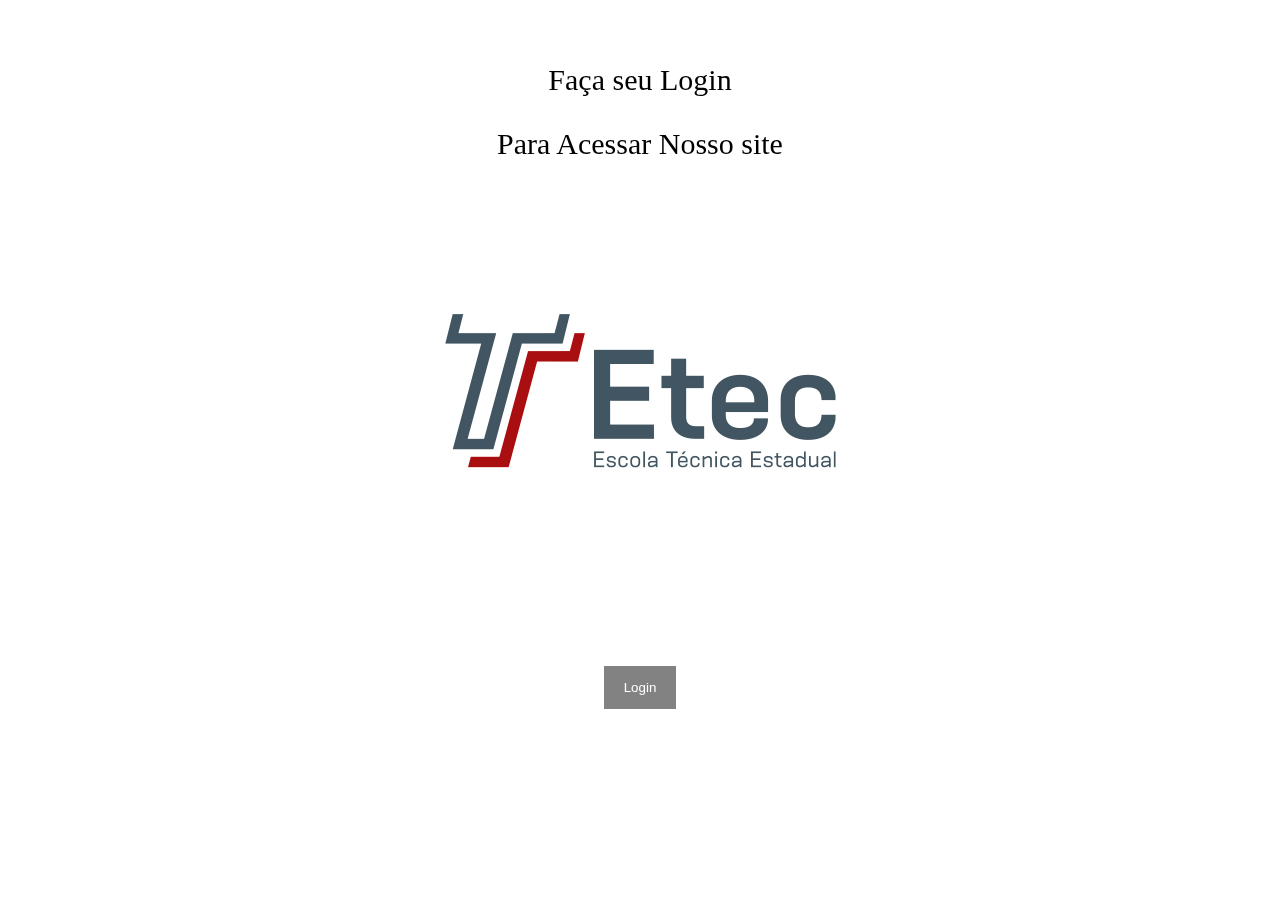
<file: index.html>
<!DOCTYPE html>
<html lang="pt-br">

<head>
    <meta charset="utf-8">
    <meta name="viewport" content="width=device-width, initial-scale=1">
	<link rel="icon" type="image/png" href="imagem/us.png">
    <link rel="stylesheet" type="text/css" href="estilo.css">
	
</head>

<body>

    <div class="logtxt">
    <p align="center">Faça seu Login</p>
	<p align="center">Para Acessar Nosso site</p>

    <center>
	<img src="imagem/logo.png" width="600" height="400" >
    </center>

    <div class="buttonalign"> <button onclick="document.getElementById('id01').style.display='block'" style="width:auto;">Login</button> </div>

    <div id="id01" class="modal">

        <form class="modal-content animate" action="home.html" method="get">
            <div class="imgcontainer">
                <span onclick="document.getElementById('id01').style.display='none'" class="close"
                    title="Close Modal">&times;</span>
                <img src="imagem/img_avatar2.png" alt="Avatar" class="avatar">
            </div>

            <div class="container">
                <label for="uname"><b>Nome</b></label>
                <input type="text" placeholder="Nome de usuário" name="uname" required>

                <label for="psw"><b>Senha</b></label>
                <input type="password" placeholder="Sua senha" name="psw" required>

                <button type="submit">Login</button>

            </div>

            <div class="container" style="background-color:#f1f1f1">
                <button type="button" onclick="document.getElementById('id01').style.display='none'"
                    class="cancelbtn">Cancelar</button>

            </div>
        </form>
    </div>
	</div>

    <script>
       
        var modal = document.getElementById('id01');

       
        window.onclick = function (event) {
            if (event.target == modal) {
                modal.style.display = "none";
            }
        }
    </script>
    
</body>

</html>
</file>
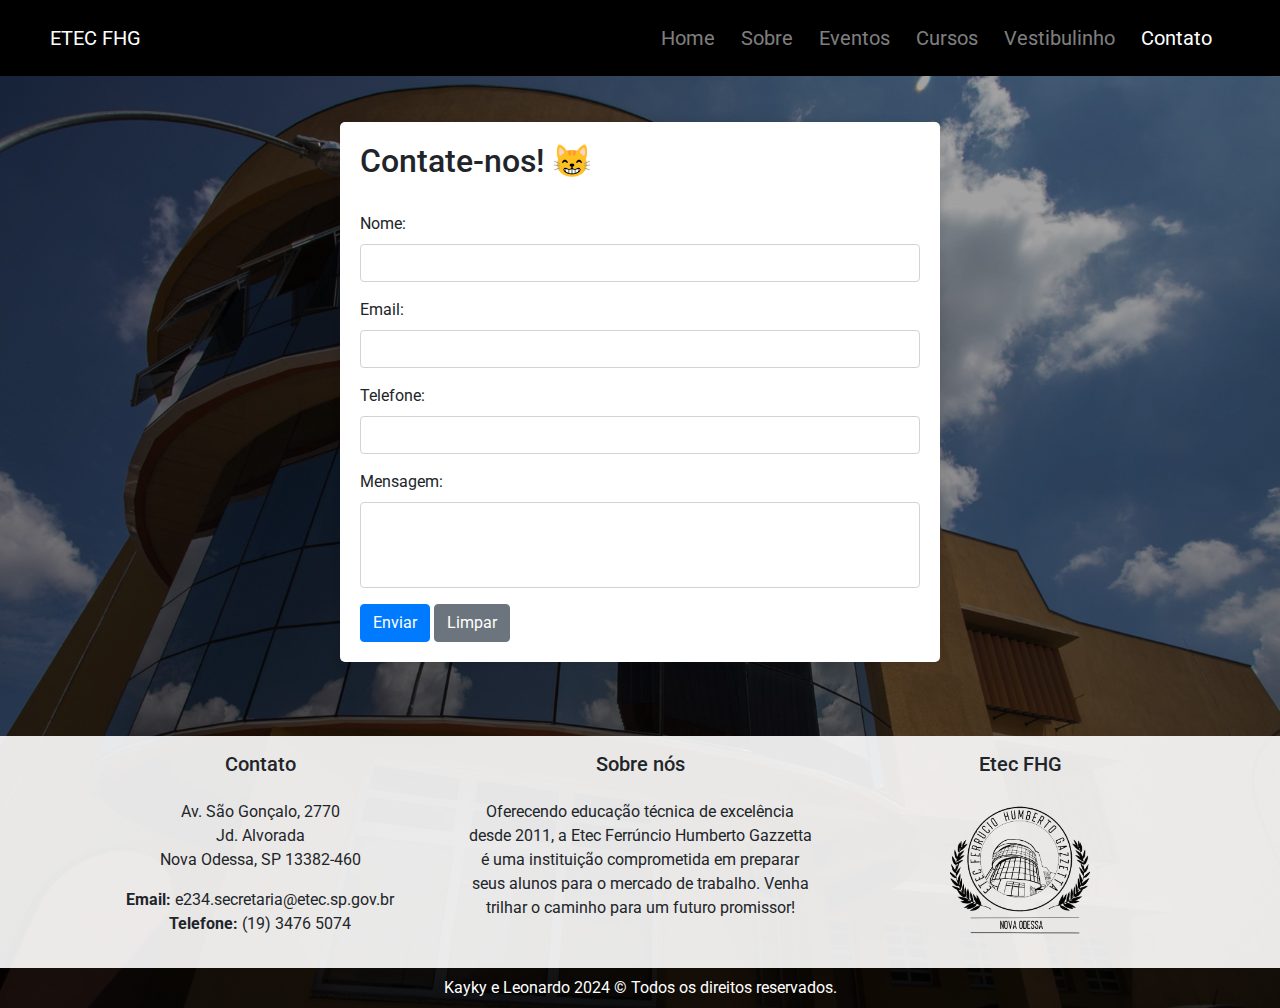
<file: contato.html>
<!DOCTYPE html>
<html lang="pt-br">
<head>
  <meta charset="UTF-8">
  <meta name="viewport" content="width=device-width, initial-scale=1.0">
  <title>ETEC FHG</title>
  <link rel="icon" type="image/png" href="img/etec2.png">
  <link rel="stylesheet" href="https://stackpath.bootstrapcdn.com/bootstrap/4.5.2/css/bootstrap.min.css">
  <link href="https://fonts.googleapis.com/css2?family=Roboto:wght@700&display=swap" rel="stylesheet">
  <style>
    body {
      background-image: url('img/etec.jpg'); 
      background-size: cover;
      background-position: center;
      min-height: 100vh;
      margin: 0;
      padding: 0;
    }
    .navbar {
      background-color: rgba(0, 0, 0, 0.7) !important; 
      position: fixed;
      width: 100%;
      z-index: 1000;
      padding-left: 50px ;
      padding-right: 50px;
      padding-top: 15px;
      padding-bottom: 15px;
      font-size: 20px;
      transition: 0.8s;
    }

    .navbar .nav-item {
      margin-right: 10px; 
    }
        
    .navbar:hover {
      transition: 0.8s;
      background-color: #000000 !important; 
    }
    .navbar .nav-link {
      color: #fff; 
    }
    .navbar .nav-link:hover {
      color: #fff; 
    }
    .content {
      padding-top: 50px;
    }

    
    .welcome-message h1 {
      font-size: 32px; 
      font-family: 'Roboto', sans-serif;
      font-weight: bold;
      color: #ffffff;
    }
  </style>
</head>
<body>

<nav class="navbar navbar-expand-lg navbar-dark bg-dark">
  <a class="navbar-brand" href="#">ETEC FHG</a>
  <button class="navbar-toggler" type="button" data-toggle="collapse" data-target="#navbarNav" aria-controls="navbarNav" aria-expanded="false" aria-label="Toggle navigation">
    <span class="navbar-toggler-icon"></span>
  </button>
  <div class="collapse navbar-collapse" id="navbarNav">
    <ul class="navbar-nav ml-auto"> 
      <li class="nav-item ">
        <a class="nav-link" href="home.html">Home</a>
      </li>
      <li class="nav-item">
        <a class="nav-link" href="sobre.html">Sobre</a>
      </li>
      <li class="nav-item">
        <a class="nav-link" href="eventos.html">Eventos</a>
      </li>
      <li class="nav-item">
        <a class="nav-link" href="infra.html">Cursos</a>
      </li>
      <li class="nav-item">
        <a class="nav-link" href="vest.html">Vestibulinho</a>
      </li>
      <li class="nav-item active">
        <a class="nav-link" href="contato.html">Contato<span class="sr-only"> (current)</span></a>
      </li>
    </ul>
  </div>
</nav>
<br><br>
    <style>

        
        .form-container {
            max-width: 600px;
            margin: 50px auto;
            padding: 20px;
            background-color: #fff;
            border-radius: 5px;
            box-shadow: 0 0 10px rgba(0, 0, 0, 0.1);
        }

        #mensagem {

          resize: none;
        }
  
    </style>
<br>
<div class="form-container">
  <h2>Contate-nos! 😸</h2>
  <form id="myForm">
      <div class="mb-3">
          <label for="nome" class="form-label"><br>Nome:</label>
          <input type="text" class="form-control" id="nome" name="nome" required>
      </div>
      <div class="mb-3">
          <label for="email" class="form-label">Email:</label>
          <input type="email" class="form-control" id="email" name="email" required>
      </div>
      <div class="mb-3">
        <label for="phone" class="form-label">Telefone:</label>
        <input type="tel" class="form-control" id="phone" name="phone" required>
    </div>
      <div class="mb-3">
          <label for="mensagem" class="form-label">Mensagem:</label>
          <textarea class="form-control" id="mensagem" name="mensagem" rows="3"></textarea>
      </div>
      <button type="submit" class="btn btn-primary">Enviar</button>
      <button type="button" class="btn btn-secondary" id="limparForm">Limpar</button>
  </form>
</div><br>

<script>
  document.getElementById("myForm").addEventListener("submit", function(event){
      event.preventDefault();
      
      alert("Mensagem enviada com sucesso!");
      
      window.location.href = "home.html";
  });

  document.getElementById("limparForm").addEventListener("click", function(){
      document.getElementById("myForm").reset();
  });
</script>

<footer class="footer mt-auto py-3 bg-white" style="background-color: rgba(255, 255, 255, 0.9) !important;">
  <div class="container text-center text-black">
    <div class="row">
      <div class="col-md-4">
        <h5 class="mb-4">Contato</h5>
        <p>Av. São Gonçalo, 2770 <br>
          Jd. Alvorada <br>
          Nova Odessa, SP 13382-460
          </p>
          <p><strong>Email:</strong> e234.secretaria@etec.sp.gov.br<br>
            <strong>Telefone:</strong>  (19) 3476 5074</p>
    
      </div>
      <div class="col-md-4">
        <h5 class="mb-4">Sobre nós</h5>
        <p>Oferecendo educação técnica de excelência desde 2011, a Etec Ferrúncio Humberto Gazzetta é uma instituição comprometida em preparar seus alunos para o mercado de trabalho. Venha trilhar o caminho para um futuro promissor!</p>
      </div>
      <div class="col-md-4">
        <h5 class="mb-4">Etec FHG</h5>
       <a href="#"> <img src="img/etec2.png" width="40%" alt="Foto da Etec" class="img-fluid"></a>
      </div>
    </div>
  </div>
</footer>

<div class="footer-copyright py-2 text-center text-white" style="background-color: #232323; background-color: rgba(0, 0, 0, 0.6) !important; ">
  <div class="container">
   Kayky e Leonardo 2024 © Todos os direitos reservados.
  </div>
</div>


<script src="https://code.jquery.com/jquery-3.5.1.slim.min.js"></script>
<script src="https://cdn.jsdelivr.net/npm/@popperjs/core@2.5.3/dist/umd/popper.min.js"></script>
<script src="https://stackpath.bootstrapcdn.com/bootstrap/4.5.2/js/bootstrap.min.js"></script>
</body>
</html>
</file>
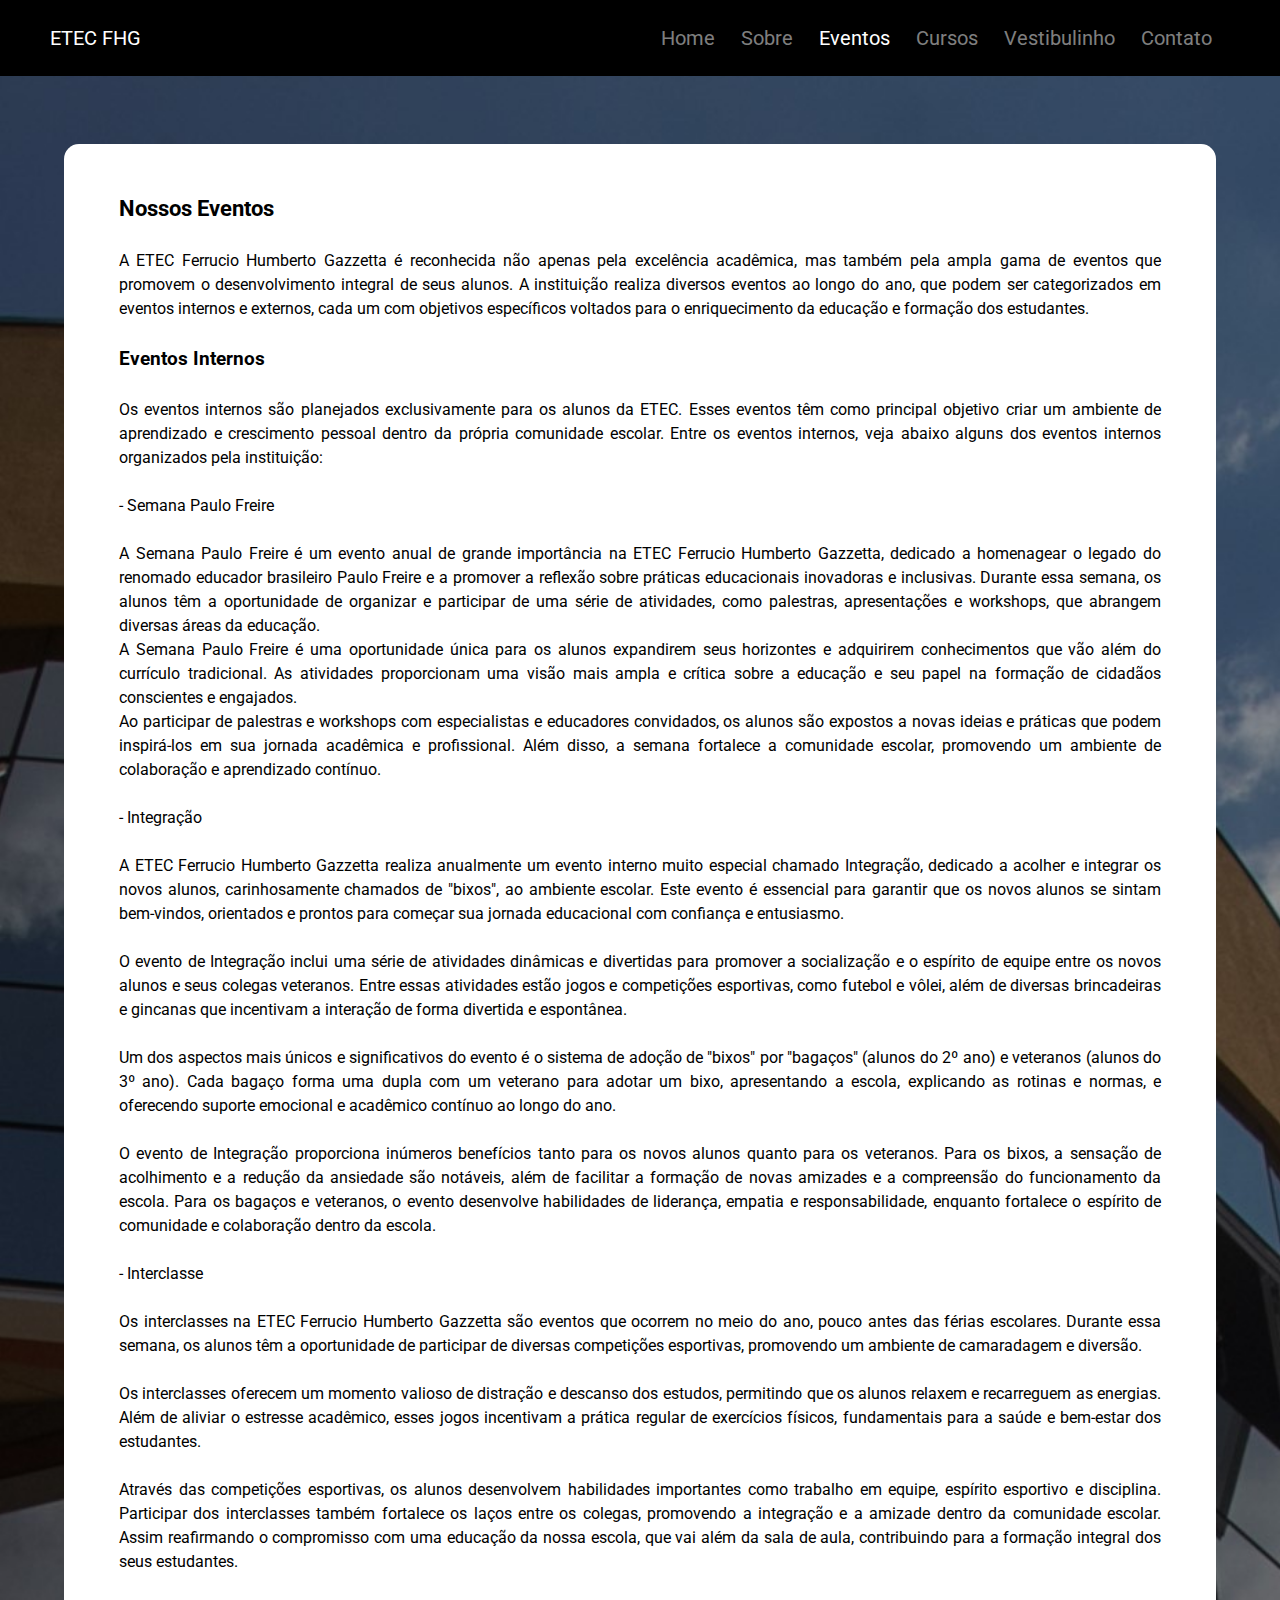
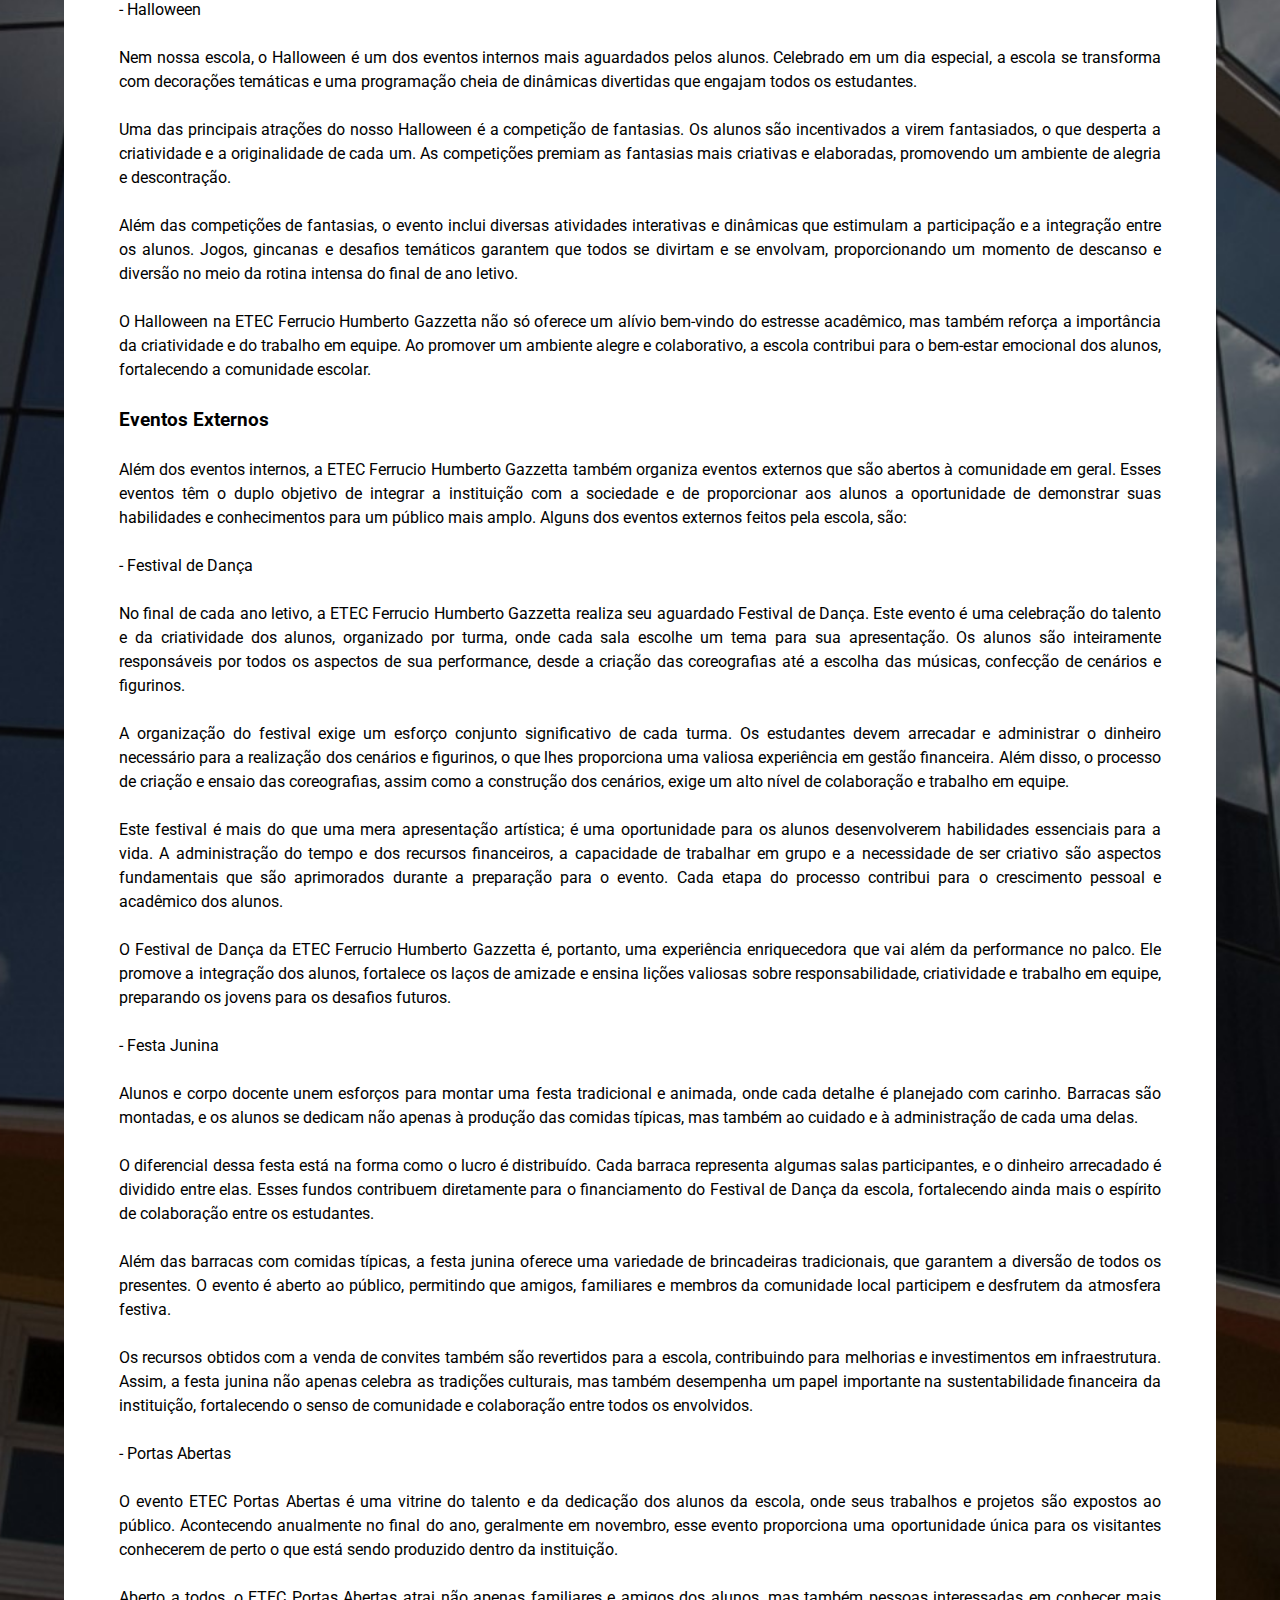
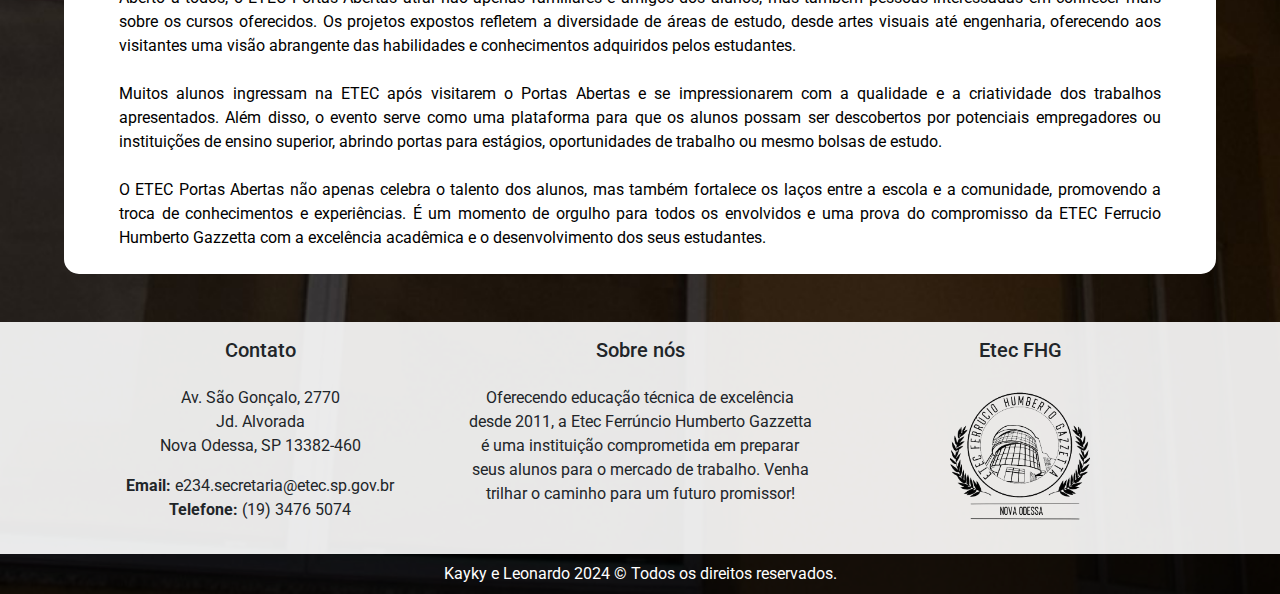
<file: eventos.html>
<!DOCTYPE html>
<html lang="pt-br">
<head>
  <meta charset="UTF-8">
  <meta name="viewport" content="width=device-width, initial-scale=1.0">
  <title>ETEC FHG</title>
  <link rel="icon" type="image/png" href="img/etec2.png">
  <link rel="stylesheet" href="style.css">
  <link rel="stylesheet" href="https://stackpath.bootstrapcdn.com/bootstrap/4.5.2/css/bootstrap.min.css">
  <link href="https://fonts.googleapis.com/css2?family=Roboto:wght@700&display=swap" rel="stylesheet">
  <style>
    body {
      background-image: url('img/etec.jpg'); 
      background-size: cover;
      background-position: center;
      min-height: 100vh;
      margin: 0;
      padding: 0;
    }
    .navbar {
      background-color: rgba(0, 0, 0, 0.7) !important; 
      position: fixed;
      width: 100%;
      z-index: 1000;
      padding-left: 50px ;
      padding-right: 50px;
      padding-top: 15px;
      padding-bottom: 15px;
      font-size: 20px;
      transition: 0.8s;
    }

    .navbar .nav-item {
      margin-right: 10px; 
    }
        
    .navbar:hover {
      transition: 0.8s;
      background-color: #000000 !important; 
    }
    .navbar .nav-link {
      color: #fff; 
    }
    .navbar .nav-link:hover {
      color: #fff; 
    }
    .content {
      padding-top: 50px;
    }

    .tex33 {
      font-size: 19px;
      font-weight: 700;
    }

    
    .welcome-message h1 {
      font-size: 32px; 
      font-family: 'Roboto', sans-serif; 
      font-weight: bold; 
      color: #ffffff; 
    }
  </style>
</head>
<body>

<nav class="navbar navbar-expand-lg navbar-dark bg-dark">
  <a class="navbar-brand" href="#">ETEC FHG</a>
  <button class="navbar-toggler" type="button" data-toggle="collapse" data-target="#navbarNav" aria-controls="navbarNav" aria-expanded="false" aria-label="Toggle navigation">
    <span class="navbar-toggler-icon"></span>
  </button>
  <div class="collapse navbar-collapse" id="navbarNav">
    <ul class="navbar-nav ml-auto"> 
      <li class="nav-item ">
        <a class="nav-link" href="home.html">Home</a>
      </li>
      <li class="nav-item">
        <a class="nav-link" href="sobre.html">Sobre</a>
      </li>
      <li class="nav-item active">
        <a class="nav-link" href="eventos.html">Eventos<span class="sr-only"> (current)</span></a>
      </li>
      <li class="nav-item">
        <a class="nav-link" href="infra.html">Cursos</a>
      </li>
      <li class="nav-item">
        <a class="nav-link" href="vest.html">Vestibulinho</a>
      </li>
      <li class="nav-item">
        <a class="nav-link" href="contato.html">Contato</a>
      </li>
    </ul>
  </div>
</nav>
<br><br>

<br><br><br><br>

    <div class="marg">
        <div class="text"><br><br>
          <div class="titulo">Nossos Eventos</div>
            <br>
                            


                A ETEC Ferrucio Humberto Gazzetta é reconhecida não apenas pela excelência acadêmica, mas também pela ampla gama de eventos que promovem o desenvolvimento integral de seus alunos. A instituição realiza diversos eventos ao longo do ano, que podem ser categorizados em eventos internos e externos, cada um com objetivos específicos voltados para o enriquecimento da educação e formação dos estudantes.
                <br><br>


                <div class="tex33">Eventos Internos</div>
                <br>

                Os eventos internos são planejados exclusivamente para os alunos da ETEC. Esses eventos têm como principal objetivo criar um ambiente de aprendizado e crescimento pessoal dentro da própria comunidade escolar. Entre os eventos internos, veja abaixo alguns dos eventos internos organizados pela instituição:
                <br><br>

                - Semana Paulo Freire
                <br><br>

                A Semana Paulo Freire é um evento anual de grande importância na ETEC Ferrucio Humberto Gazzetta, dedicado a homenagear o legado do renomado educador brasileiro Paulo Freire e a promover a reflexão sobre práticas educacionais inovadoras e inclusivas. Durante essa semana, os alunos têm a oportunidade de organizar e participar de uma série de atividades, como palestras, apresentações e workshops, que abrangem diversas áreas da educação.
                <br>
                A Semana Paulo Freire é uma oportunidade única para os alunos expandirem seus horizontes e adquirirem conhecimentos que vão além do currículo tradicional. As atividades proporcionam uma visão mais ampla e crítica sobre a educação e seu papel na formação de cidadãos conscientes e engajados.
                <br>
                Ao participar de palestras e workshops com especialistas e educadores convidados, os alunos são expostos a novas ideias e práticas que podem inspirá-los em sua jornada acadêmica e profissional. Além disso, a semana fortalece a comunidade escolar, promovendo um ambiente de colaboração e aprendizado contínuo.
                <br><br>

                - Integração
                <br><br>

                A ETEC Ferrucio Humberto Gazzetta realiza anualmente um evento interno muito especial chamado Integração, dedicado a acolher e integrar os novos alunos, carinhosamente chamados de "bixos", ao ambiente escolar. Este evento é essencial para garantir que os novos alunos se sintam bem-vindos, orientados e prontos para começar sua jornada educacional com confiança e entusiasmo.
                <br><br>
                O evento de Integração inclui uma série de atividades dinâmicas e divertidas para promover a socialização e o espírito de equipe entre os novos alunos e seus colegas veteranos. Entre essas atividades estão jogos e competições esportivas, como futebol e vôlei, além de diversas brincadeiras e gincanas que incentivam a interação de forma divertida e espontânea.
                <br><br>
                Um dos aspectos mais únicos e significativos do evento é o sistema de adoção de "bixos" por "bagaços" (alunos do 2º ano) e veteranos (alunos do 3º ano). Cada bagaço forma uma dupla com um veterano para adotar um bixo, apresentando a escola, explicando as rotinas e normas, e oferecendo suporte emocional e acadêmico contínuo ao longo do ano.
                <br><br>
                O evento de Integração proporciona inúmeros benefícios tanto para os novos alunos quanto para os veteranos. Para os bixos, a sensação de acolhimento e a redução da ansiedade são notáveis, além de facilitar a formação de novas amizades e a compreensão do funcionamento da escola. Para os bagaços e veteranos, o evento desenvolve habilidades de liderança, empatia e responsabilidade, enquanto fortalece o espírito de comunidade e colaboração dentro da escola.
                <br><br>
                - Interclasse
                <br><br>
                Os interclasses na ETEC Ferrucio Humberto Gazzetta são eventos que ocorrem no meio do ano, pouco antes das férias escolares. Durante essa semana, os alunos têm a oportunidade de participar de diversas competições esportivas, promovendo um ambiente de camaradagem e diversão.
                <br><br>
                Os interclasses oferecem um momento valioso de distração e descanso dos estudos, permitindo que os alunos relaxem e recarreguem as energias. Além de aliviar o estresse acadêmico, esses jogos incentivam a prática regular de exercícios físicos, fundamentais para a saúde e bem-estar dos estudantes.
                <br><br>
                Através das competições esportivas, os alunos desenvolvem habilidades importantes como trabalho em equipe, espírito esportivo e disciplina. Participar dos interclasses também fortalece os laços entre os colegas, promovendo a integração e a amizade dentro da comunidade escolar. Assim reafirmando o compromisso com uma educação da nossa escola, que vai além da sala de aula, contribuindo para a formação integral dos seus estudantes.
                <br><br>
                - Halloween
                <br><br>
                Nem nossa escola, o Halloween é um dos eventos internos mais aguardados pelos alunos. Celebrado em um dia especial, a escola se transforma com decorações temáticas e uma programação cheia de dinâmicas divertidas que engajam todos os estudantes.
                <br><br>
                Uma das principais atrações do nosso Halloween é a competição de fantasias. Os alunos são incentivados a virem fantasiados, o que desperta a criatividade e a originalidade de cada um. As competições premiam as fantasias mais criativas e elaboradas, promovendo um ambiente de alegria e descontração.
                <br><br>
                Além das competições de fantasias, o evento inclui diversas atividades interativas e dinâmicas que estimulam a participação e a integração entre os alunos. Jogos, gincanas e desafios temáticos garantem que todos se divirtam e se envolvam, proporcionando um momento de descanso e diversão no meio da rotina intensa do final de ano letivo.
                <br><br>
                O Halloween na ETEC Ferrucio Humberto Gazzetta não só oferece um alívio bem-vindo do estresse acadêmico, mas também reforça a importância da criatividade e do trabalho em equipe. Ao promover um ambiente alegre e colaborativo, a escola contribui para o bem-estar emocional dos alunos, fortalecendo a comunidade escolar.
                <br><br>
                <div class="tex33">Eventos Externos</div>
                <br>
                Além dos eventos internos, a ETEC Ferrucio Humberto Gazzetta também organiza eventos externos que são abertos à comunidade em geral. Esses eventos têm o duplo objetivo de integrar a instituição com a sociedade e de proporcionar aos alunos a oportunidade de demonstrar suas habilidades e conhecimentos para um público mais amplo. Alguns dos eventos externos feitos pela escola, são:
                <br><br>
                - Festival de Dança
                <br><br>
                No final de cada ano letivo, a ETEC Ferrucio Humberto Gazzetta realiza seu aguardado Festival de Dança. Este evento é uma celebração do talento e da criatividade dos alunos, organizado por turma, onde cada sala escolhe um tema para sua apresentação. Os alunos são inteiramente responsáveis por todos os aspectos de sua performance, desde a criação das coreografias até a escolha das músicas, confecção de cenários e figurinos.
                <br><br>
                A organização do festival exige um esforço conjunto significativo de cada turma. Os estudantes devem arrecadar e administrar o dinheiro necessário para a realização dos cenários e figurinos, o que lhes proporciona uma valiosa experiência em gestão financeira. Além disso, o processo de criação e ensaio das coreografias, assim como a construção dos cenários, exige um alto nível de colaboração e trabalho em equipe.
                <br><br>
                Este festival é mais do que uma mera apresentação artística; é uma oportunidade para os alunos desenvolverem habilidades essenciais para a vida. A administração do tempo e dos recursos financeiros, a capacidade de trabalhar em grupo e a necessidade de ser criativo são aspectos fundamentais que são aprimorados durante a preparação para o evento. Cada etapa do processo contribui para o crescimento pessoal e acadêmico dos alunos.
                <br><br>
                O Festival de Dança da ETEC Ferrucio Humberto Gazzetta é, portanto, uma experiência enriquecedora que vai além da performance no palco. Ele promove a integração dos alunos, fortalece os laços de amizade e ensina lições valiosas sobre responsabilidade, criatividade e trabalho em equipe, preparando os jovens para os desafios futuros.
                <br><br>
                - Festa Junina
                <br><br>
                Alunos e corpo docente unem esforços para montar uma festa tradicional e animada, onde cada detalhe é planejado com carinho. Barracas são montadas, e os alunos se dedicam não apenas à produção das comidas típicas, mas também ao cuidado e à administração de cada uma delas.
                <br><br>
                O diferencial dessa festa está na forma como o lucro é distribuído. Cada barraca representa algumas salas participantes, e o dinheiro arrecadado é dividido entre elas. Esses fundos contribuem diretamente para o financiamento do Festival de Dança da escola, fortalecendo ainda mais o espírito de colaboração entre os estudantes.
                <br><br>
                Além das barracas com comidas típicas, a festa junina oferece uma variedade de brincadeiras tradicionais, que garantem a diversão de todos os presentes. O evento é aberto ao público, permitindo que amigos, familiares e membros da comunidade local participem e desfrutem da atmosfera festiva.
                <br><br>
                Os recursos obtidos com a venda de convites também são revertidos para a escola, contribuindo para melhorias e investimentos em infraestrutura. Assim, a festa junina não apenas celebra as tradições culturais, mas também desempenha um papel importante na sustentabilidade financeira da instituição, fortalecendo o senso de comunidade e colaboração entre todos os envolvidos.
                <br><br>
                - Portas Abertas
                <br><br>
                O evento ETEC Portas Abertas é uma vitrine do talento e da dedicação dos alunos da escola, onde seus trabalhos e projetos são expostos ao público. Acontecendo anualmente no final do ano, geralmente em novembro, esse evento proporciona uma oportunidade única para os visitantes conhecerem de perto o que está sendo produzido dentro da instituição.
                <br><br>
                Aberto a todos, o ETEC Portas Abertas atrai não apenas familiares e amigos dos alunos, mas também pessoas interessadas em conhecer mais sobre os cursos oferecidos. Os projetos expostos refletem a diversidade de áreas de estudo, desde artes visuais até engenharia, oferecendo aos visitantes uma visão abrangente das habilidades e conhecimentos adquiridos pelos estudantes.
                <br><br>
                Muitos alunos ingressam na ETEC após visitarem o Portas Abertas e se impressionarem com a qualidade e a criatividade dos trabalhos apresentados. Além disso, o evento serve como uma plataforma para que os alunos possam ser descobertos por potenciais empregadores ou instituições de ensino superior, abrindo portas para estágios, oportunidades de trabalho ou mesmo bolsas de estudo.
                <br><br>
                O ETEC Portas Abertas não apenas celebra o talento dos alunos, mas também fortalece os laços entre a escola e a comunidade, promovendo a troca de conhecimentos e experiências. É um momento de orgulho para todos os envolvidos e uma prova do compromisso da ETEC Ferrucio Humberto Gazzetta com a excelência acadêmica e o desenvolvimento dos seus estudantes.
                <br><br>
              </div>
    </div>
<br><br>

<footer class="footer mt-auto py-3 bg-white" style="background-color: rgba(255, 255, 255, 0.9) !important;">
    <div class="container text-center text-black">
      <div class="row">
        <div class="col-md-4">
          <h5 class="mb-4">Contato</h5>
          <p>Av. São Gonçalo, 2770 <br>
            Jd. Alvorada <br>
            Nova Odessa, SP 13382-460
            </p>
            <p><strong>Email:</strong> e234.secretaria@etec.sp.gov.br<br>
              <strong>Telefone:</strong>  (19) 3476 5074</p>
      
        </div>
        <div class="col-md-4">
          <h5 class="mb-4">Sobre nós</h5>
          <p>Oferecendo educação técnica de excelência desde 2011, a Etec Ferrúncio Humberto Gazzetta é uma instituição comprometida em preparar seus alunos para o mercado de trabalho. Venha trilhar o caminho para um futuro promissor!</p>
        </div>
        <div class="col-md-4">
          <h5 class="mb-4">Etec FHG</h5>
         <a href="#"> <img src="img/etec2.png" width="40%" alt="Foto da Etec" class="img-fluid"></a>
        </div>
      </div>
    </div>
  </footer>
  
  <div class="footer-copyright py-2 text-center text-white" style="background-color: #232323; background-color: rgba(0, 0, 0, 0.6) !important; ">
    <div class="container">
     Kayky e Leonardo 2024 © Todos os direitos reservados.
    </div>
  </div>
  
  
  <script src="https://code.jquery.com/jquery-3.5.1.slim.min.js"></script>
  <script src="https://cdn.jsdelivr.net/npm/@popperjs/core@2.5.3/dist/umd/popper.min.js"></script>
  <script src="https://stackpath.bootstrapcdn.com/bootstrap/4.5.2/js/bootstrap.min.js"></script>
  </body>
  </html>
</file>
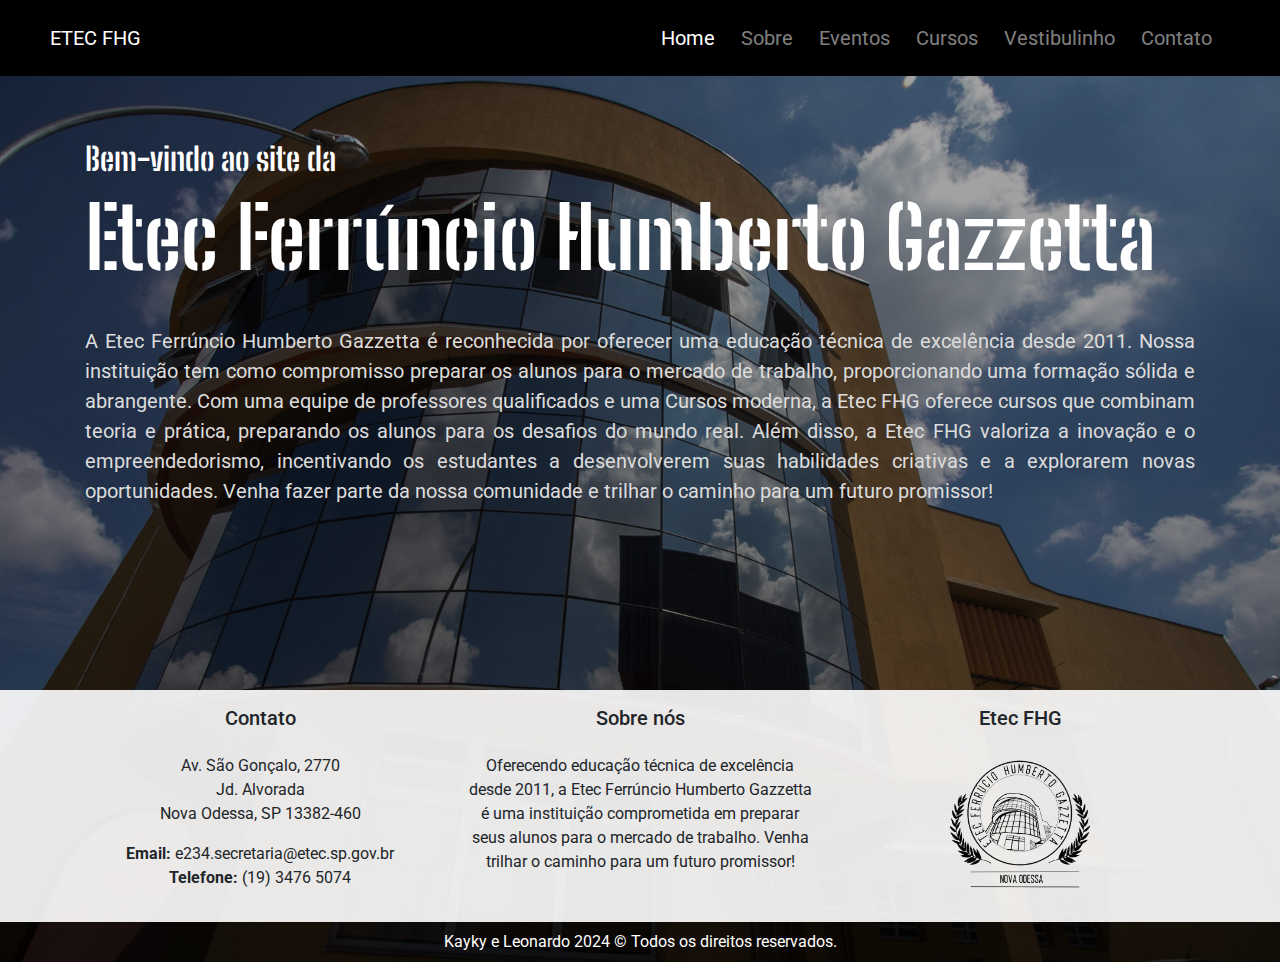
<file: home.html>
<!DOCTYPE html>
<html lang="pt-br">
<head>
  <meta charset="UTF-8">
  <meta name="viewport" content="width=device-width, initial-scale=1.0">
  <title>ETEC FHG</title>
  <link rel="icon" type="image/png" href="img/etec2.png">
  <link rel="stylesheet" href="https://stackpath.bootstrapcdn.com/bootstrap/4.5.2/css/bootstrap.min.css">
  <link href="https://fonts.googleapis.com/css2?family=Roboto:wght@700&display=swap" rel="stylesheet">
  <style>
    body {
      background-image: url('img/etec.jpg'); 
      background-size: cover;
      background-position: center;
      min-height: 100vh;
      margin: 0;
      padding: 0;
    }
    .navbar {
      background-color: rgba(0, 0, 0, 0.7) !important; 
      position: fixed;
      width: 100%;
      z-index: 1000;
      padding-left: 50px ;
      padding-right: 50px;
      padding-top: 15px;
      padding-bottom: 15px;
      font-size: 20px;
      transition: 0.8s;
    }

    .navbar .nav-item {
      margin-right: 10px; 
    }
        
    .navbar:hover {
      transition: 0.8s;
      background-color: #000000 !important; 
    }
    .navbar .nav-link {
      color: #fff; 
    }
    .navbar .nav-link:hover {
      color: #fff; 
    }
    .content {
      padding-top: 50px;
    }

    
    .welcome-message h1 {
      font-size: 32px; 
      font-family: 'Roboto', sans-serif; 
      font-weight: bold; 
      color: #ffffff;
    }
  </style>
</head>
<body>

<nav class="navbar navbar-expand-lg navbar-dark bg-dark">
  <a class="navbar-brand" href="#">ETEC FHG</a>
  <button class="navbar-toggler" type="button" data-toggle="collapse" data-target="#navbarNav" aria-controls="navbarNav" aria-expanded="false" aria-label="Toggle navigation">
    <span class="navbar-toggler-icon"></span>
  </button>
  <div class="collapse navbar-collapse" id="navbarNav">
    <ul class="navbar-nav ml-auto"> 
      <li class="nav-item active">
        <a class="nav-link" href="home.html">Home <span class="sr-only">(current)</span></a>
      </li>
      <li class="nav-item">
        <a class="nav-link" href="sobre.html">Sobre</a>
      </li>
      <li class="nav-item">
        <a class="nav-link" href="eventos.html">Eventos</a>
      </li>
      <li class="nav-item">
        <a class="nav-link" href="infra.html">Cursos</a>
      </li>
      <li class="nav-item">
        <a class="nav-link" href="vest.html">Vestibulinho</a>
      </li>
      <li class="nav-item">
        <a class="nav-link" href="contato.html">Contato</a>
      </li>
    </ul>
  </div>
</nav>
<style>
  @import url('https://fonts.googleapis.com/css2?family=Alfa+Slab+One&family=Big+Shoulders+Stencil+Text:wght@100..900&family=Montserrat:ital,wght@0,100..900;1,100..900&display=swap');
  
  .welcome-message {
  font-family: "Big Shoulders Stencil Text", sans-serif;
  font-optical-sizing: auto;
  font-weight: bold;
  font-style: normal;
  font-size: 30px;
}

h1 {

  font-size: 85px;
  font-weight: bold;
}

h2{
  font-size: 47pxx;
  font-weight: bold;

}
  
  </style>

<div class="content">
  <div class="container text-left text-black">
    <div class="row">
      <div class="col">
        <div class="welcome-message">
          <br><br>
          <h2 style="color: rgb(255, 255, 255);  font-family: 'Big Shoulders Stencil Text', sans-serif;">Bem-vindo ao site da</h1>
        </div>
        <div class="school-name" style="color: rgb(255, 255, 255); font-family: 'Big Shoulders Stencil Text', sans-serif;">
          <h1>Etec Ferrúncio Humberto Gazzetta</h1>
        </div>
        <p align="justify" style="color: rgb(220, 220, 220); font-size: 20px;" ><br>A Etec Ferrúncio Humberto Gazzetta é reconhecida por oferecer uma educação técnica de excelência desde 2011. Nossa instituição tem como compromisso preparar os alunos para o mercado de trabalho, proporcionando uma formação sólida e abrangente. Com uma equipe de professores qualificados e uma Cursos moderna, a Etec FHG oferece cursos que combinam teoria e prática, preparando os alunos para os desafios do mundo real. Além disso, a Etec FHG valoriza a inovação e o empreendedorismo, incentivando os estudantes a desenvolverem suas habilidades criativas e a explorarem novas oportunidades. Venha fazer parte da nossa comunidade e trilhar o caminho para um futuro promissor!</p>
      </div>
    </div>
  </div>
</div>

<br><br><br><br><br><br><br>

<footer class="footer mt-auto py-3 bg-white" style="background-color: rgba(255, 255, 255, 0.9) !important;">
  <div class="container text-center text-black">
    <div class="row">
      <div class="col-md-4">
        <h5 class="mb-4">Contato</h5>
        <p>Av. São Gonçalo, 2770 <br>
          Jd. Alvorada <br>
          Nova Odessa, SP 13382-460
          </p>
          <p><strong>Email:</strong> e234.secretaria@etec.sp.gov.br<br>
            <strong>Telefone:</strong>  (19) 3476 5074</p>
    
      </div>
      <div class="col-md-4">
        <h5 class="mb-4">Sobre nós</h5>
        <p>Oferecendo educação técnica de excelência desde 2011, a Etec Ferrúncio Humberto Gazzetta é uma instituição comprometida em preparar seus alunos para o mercado de trabalho. Venha trilhar o caminho para um futuro promissor!</p>
      </div>
      <div class="col-md-4">
        <h5 class="mb-4">Etec FHG</h5>
       <a href="#"> <img src="img/etec2.png" width="40%" alt="Foto da Etec" class="img-fluid"></a>
      </div>
    </div>
  </div>
</footer>

<div class="footer-copyright py-2 text-center text-white" style="background-color: #232323; background-color: rgba(0, 0, 0, 0.6) !important; ">
  <div class="container">
   Kayky e Leonardo 2024 © Todos os direitos reservados.
  </div>
</div>


<script src="https://code.jquery.com/jquery-3.5.1.slim.min.js"></script>
<script src="https://cdn.jsdelivr.net/npm/@popperjs/core@2.5.3/dist/umd/popper.min.js"></script>
<script src="https://stackpath.bootstrapcdn.com/bootstrap/4.5.2/js/bootstrap.min.js"></script>
</body>
</html>
</file>
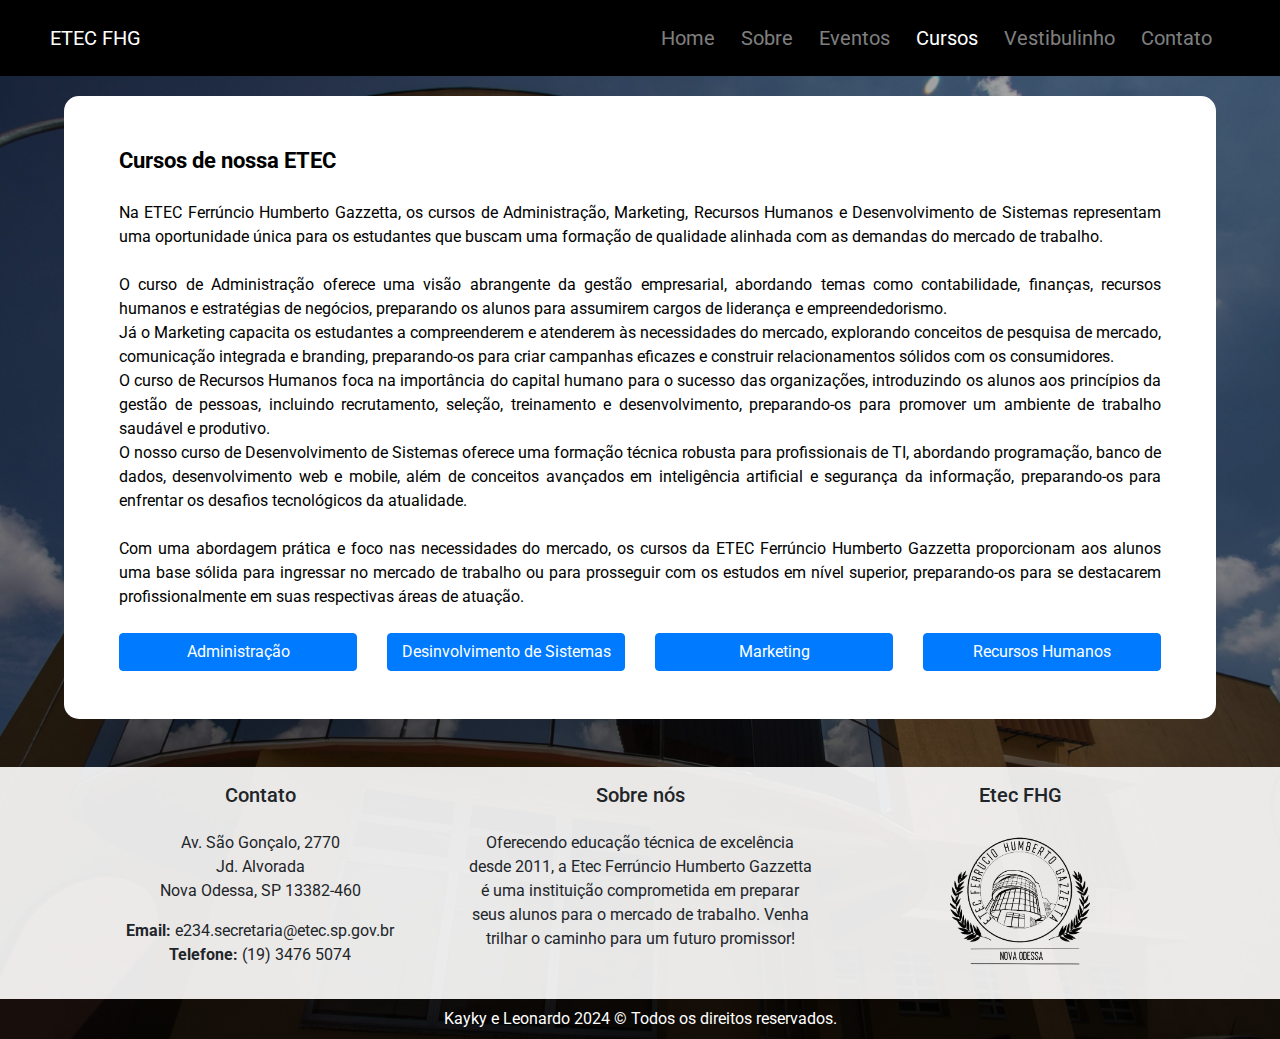
<file: infra.html>
<!DOCTYPE html>
<html lang="pt-br">
<head>
  <meta charset="UTF-8">
  <meta name="viewport" content="width=device-width, initial-scale=1.0">
  <title>ETEC FHG</title>
  <link rel="icon" type="image/png" href="img/etec2.png">
  <link rel="stylesheet" href="style.css">
  <link rel="stylesheet" href="https://stackpath.bootstrapcdn.com/bootstrap/4.5.2/css/bootstrap.min.css">
  <link href="https://fonts.googleapis.com/css2?family=Roboto:wght@700&display=swap" rel="stylesheet">
  <style>
    body {
      background-image: url('img/etec.jpg'); 
      background-size: cover;
      background-position: center;
      min-height: 100vh;
      margin: 0;
      padding: 0;
    }
    .navbar {
      background-color: rgba(0, 0, 0, 0.7) !important; 
      position: fixed;
      width: 100%;
      z-index: 1000;
      padding-left: 50px ;
      padding-right: 50px;
      padding-top: 15px;
      padding-bottom: 15px;
      font-size: 20px;
      transition: 0.8s;
    }

    .navbar .nav-item {
      margin-right: 10px; 
    }
        
    .navbar:hover {
      transition: 0.8s;
      background-color: #000000 !important; 
    }
    .navbar .nav-link {
      color: #fff; 
    }
    .navbar .nav-link:hover {
      color: #fff; 
    }
    .content {
      padding-top: 50px;
    }

    .welcome-message h1 {
      font-size: 32px; 
      font-family: 'Roboto', sans-serif; 
      font-weight: bold; 
      color: #ffffff; 
    }

    /* Estilo para as matérias */
    .materia {
      background-color: rgba(255, 255, 255, 0.8);
      padding: 20px;
      margin-bottom: 20px;
      border-radius: 10px;
    }

    .materia h3 {
      color: #000;
    }

    .materia p {
      color: #333;
    }

    .materia img {
      width: 100%;
      border-radius: 10px;
    }
  </style>
</head>
<body>

<nav class="navbar navbar-expand-lg navbar-dark bg-dark">
  <a class="navbar-brand" href="#">ETEC FHG</a>
  <button class="navbar-toggler" type="button" data-toggle="collapse" data-target="#navbarNav" aria-controls="navbarNav" aria-expanded="false" aria-label="Toggle navigation">
    <span class="navbar-toggler-icon"></span>
  </button>
  <div class="collapse navbar-collapse" id="navbarNav">
    <ul class="navbar-nav ml-auto"> 
      <li class="nav-item ">
        <a class="nav-link" href="home.html">Home</a>
      </li>
      <li class="nav-item">
        <a class="nav-link" href="sobre.html">Sobre</a>
      </li>
      <li class="nav-item">
        <a class="nav-link" href="eventos.html">Eventos</a>
      </li>
      <li class="nav-item active">
        <a class="nav-link" href="infra.html">Cursos</a>
      </li>
      <li class="nav-item">
        <a class="nav-link" href="vest.html">Vestibulinho</a>
      </li>
      <li class="nav-item">
        <a class="nav-link" href="contato.html">Contato</a>
      </li>
    </ul>
  </div>
</nav>
<br><br><br><br>

<div class="marg">
  <div class="text"><br><br>
    <div class="titulo">Cursos de nossa ETEC</div>
      <br>
       Na ETEC Ferrúncio Humberto Gazzetta, os cursos de Administração, Marketing, Recursos Humanos e Desenvolvimento de Sistemas representam uma oportunidade única para os estudantes que buscam uma formação de qualidade alinhada com as demandas do mercado de trabalho. 
    <br><br>
      O curso de Administração oferece uma visão abrangente da gestão empresarial, abordando temas como contabilidade, finanças, recursos humanos e estratégias de negócios, preparando os alunos para assumirem cargos de liderança e empreendedorismo.
      <br>
      Já o Marketing capacita os estudantes a compreenderem e atenderem às necessidades do mercado, explorando conceitos de pesquisa de mercado, comunicação integrada e branding, preparando-os para criar campanhas eficazes e construir relacionamentos sólidos com os consumidores.
      <br>
      O curso de Recursos Humanos foca na importância do capital humano para o sucesso das organizações, introduzindo os alunos aos princípios da gestão de pessoas, incluindo recrutamento, seleção, treinamento e desenvolvimento, preparando-os para promover um ambiente de trabalho saudável e produtivo.
      <br>
      O nosso curso de Desenvolvimento de Sistemas oferece uma formação técnica robusta para profissionais de TI, abordando programação, banco de dados, desenvolvimento web e mobile, além de conceitos avançados em inteligência artificial e segurança da informação, preparando-os para enfrentar os desafios tecnológicos da atualidade.
      <br><br>
      Com uma abordagem prática e foco nas necessidades do mercado, os cursos da ETEC Ferrúncio Humberto Gazzetta proporcionam aos alunos uma base sólida para ingressar no mercado de trabalho ou para prosseguir com os estudos em nível superior, preparando-os para se destacarem profissionalmente em suas respectivas áreas de atuação.<br><br>
      

    
      <div id="materia-1" class="materia" style="display: none;">
        <h3>Administração</h3><br>
        <p>O técnico em administração é o profissional que adota postura ética na execução da rotina administrativa, na elaboração do planejamento da produção e materiais, recursos humanos, financeiros e mercadológicos.
         <br><br> Ele realiza atividades de controles organizacional e auxilia nos processos de direção utilizando ferramentas da informática básica. Fomenta ideias e práticas empreendedoras desempenha suas atividades observando as normas de segurança, saúde e higiene do trabalho, bem como as de preservação ambiental.</p>
         <h3>Matriz Curricular</h3><br>

         

<div style="display: flex;">
    <div style="flex: 1;">
        <h4>1º ANO</h4>
        <ul>
            <li>Língua Portuguesa</li>
            <li>Língua Inglesa</li>
            <li>Arte</li>
            <li>Educação Física</li>
            <li>Matemática</li>
            <li>Física</li>
            <li>Química</li>
            <li>Biologia</li>
            <li>História</li>
            <li>Geografia</li>
            <li>Estudos Avançados em C. H. e Sociais Aplicadas</li>
            <li>Estudos Avançados em Matemática</li>
            <li>Laboratório de Investigação Científica</li>
            <li>Práticas de Empreendedorismo</li>
            <li>Desenvolvimento das Ações de M. e dos P. C.</li>
            <li>Legislação Empresarial</li>
            <li>Planejamento e Organização de Rotinas A.</li>
            <li>Aplicativos informatizados</li>
        </ul>
    </div>

    <div style="flex: 1;">
        <h4>2º ANO</h4>
        <ul>
            <li>Língua Portuguesa</li>
            <li>Língua Inglesa</li>
            <li>Educação Física</li>
            <li>Matemática</li>
            <li>Física</li>
            <li>Química</li>
            <li>Biologia</li>
            <li>História</li>
            <li>Geografia</li>
            <li>Filosofia</li>
            <li>Estudos Avançados em C. H. e Sociais Aplicadas</li>
            <li>Estudos Avançados em Matemática</li>
            <li>Laboratório de Investigação Científica</li>
            <li>Laboratório de Mediação e I. Sociocultural</li>
            <li>Laboratório de Processos Criativos</li>
            <li>Custos, Processos e Operações contábeis</li>
            <li>Planejamento e Organização de R. de D. Pessoal</li>
            <li>Desenvolvimento de Modelos de Negócios</li>
            <li>Estudos da Administração Pública</li>
        </ul>
    </div>

    <div style="flex: 1;">
        <h4>3º ANO</h4>
        <ul>
            <li>Língua Portuguesa</li>
            <li>Língua Inglesa</li>
            <li>Língua Espanhola</li>
            <li>Matemática</li>
            <li>Sociologia</li>
            <li>Estudos Avançados em C. H. e Sociais Aplicadas</li>
            <li>Estudos Avançados em Matemática</li>
            <li>Administração Financeira e Orçamentária</li>
            <li>Administração da Produção e Serviços</li>
            <li>Administração de Recursos Humanos</li>
            <li>Estudos de Economia, M. e de C. Internacional</li>
            <li>Ética e Cidadania organizacional</li>
        </ul>
    </div>
</div>

         
      </div>

      <div id="materia-2" class="materia" style="display: none;">
        <h3>Desinvolvimento de Sistemas</h3><br>
        <p>O técnico em desenvolvimento de sistemas é o profissional que analisa e desenvolve sistemas computacionais; modela, implementa e mantém banco de dados; realiza testes de programas de computador e mantém os registros para a análise do desempenho do sistema desenvolvido.
<br><br>
          Além disso, ele aplica princípios e paradigmas de programação para solucionar problemas, elabora a documentação do sistema e executa manutenção contínua dos programas do computador.</p>
          <h3>Matriz Curricular</h3><br>

          <div style="display: flex;">
              <div style="flex: 1;">
                  <h4>1º ANO</h4>
                  <ul>
                      <li>Língua Portuguesa</li>
                      <li>Língua Inglesa</li>
                      <li>Arte</li>
                      <li>Educação Física</li>
                      <li>Matemática</li>
                      <li>Física</li>
                      <li>Química</li>
                      <li>História</li>
                      <li>Estudos Avançados em Ciências da Natureza</li>
                      <li>Estudos Avançados em Matemática</li>
                      <li>Laboratório de Investigação Científica</li>
                      <li>Práticas de Empreendedorismo</li>
                      <li>Programação Web I</li>
                      <li>Análise e Projeto de Sistemas</li>
                      <li>Design Digital</li>
                      <li>Fundamentos da Informática</li>
                      <li>Técnicas de Programação e Algoritmos</li>
                      <li>Banco de Dados I</li>
                  </ul>
              </div>
          
              <div style="flex: 1;">
                  <h4>2º ANO</h4>
                  <ul>
                      <li>Língua Portuguesa</li>
                      <li>Língua Inglesa</li>
                      <li>Educação Física</li>
                      <li>Matemática</li>
                      <li>Física</li>
                      <li>Química</li>
                      <li>Biologia</li>
                      <li>História</li>
                      <li>Geografia</li>
                      <li>Estudos Avançados em Ciências da Natureza</li>
                      <li>Estudos Avançados em Matemática</li>
                      <li>Laboratório de M. e Intervenção Sociocultural</li>
                      <li>Laboratório de Processos Criativos</li>
                      <li>Programação Web II</li>
                      <li>Banco de Dados II</li>
                      <li>Desenvolvimento de Sistemas</li>
                      <li>Ética e Cidadania organizacional</li>
                      <li>Programação de Aplicativos Mobile I</li>
                  </ul>
              </div>
          
              <div style="flex: 1;">
                  <h4>3º ANO</h4>
                  <ul>
                      <li>Língua Portuguesa</li>
                      <li>Língua Inglesa</li>
                      <li>Língua Espanhola</li>
                      <li>Matemática</li>
                      <li>Biologia</li>
                      <li>Geografia</li>
                      <li>Filosofia</li>
                      <li>Sociologia</li>
                      <li>Estudos Avançados em Ciências da Natureza</li>
                      <li>Estudos Avançados em Matemática</li>
                      <li>Programação Web III</li>
                      <li>Programação de Aplicativos Mobile II</li>
                      <li>Internet, Protocolos e Segurança da Informação</li>
                      <li>Planejamento e Desenvolvimento do Trabalho de Conclusão de Curso (TCC)</li>
                      <li>Qualidade e Teste de Software</li>
                      <li>Sistemas Embarcados</li>
                  </ul>
              </div>
          </div>
      </div>

      <div id="materia-3" class="materia" style="display: none;">
        <h3>Marketing</h3><br>
        <p>O técnico em marketing é o profissional ético que colabora na elaboração do plano de marketing da empresa de acordo com seu ramo ou porte, tendo a capacidade de planejar e elaborar estratégias de venda no mercado.<br><br>
          Além disso, ele executa tarefa de análise das vendas, preços e produtos; cuida das políticas de comunicação da empresa como a fidelização de clientes, relação com fornecedores ou outras entidades; elabora apresentações dos produtos com foco na venda e participa na elaboração e realização de estudos de mercado.</p>
          
          <h3>Matriz Curricular</h3><br>

<div style="display: flex;">
    <div style="flex: 1;">
        <h4>1º ANO</h4>
        <ul>
            <li>Língua Portuguesa</li>
            <li>Língua Inglesa</li>
            <li>Arte</li>
            <li>Educação Física</li>
            <li>Matemática</li>
            <li>Física</li>
            <li>Química</li>
            <li>Biologia</li>
            <li>História</li>
            <li>Geografia</li>
            <li>Estudos Avançados em C. H. e Sociais Aplicadas</li>
            <li>Estudos Avançados em Linguagens</li>
            <li>Laboratório de Investigação Científica</li>
            <li>Aplicativos informatizados</li>
            <li>Introdução ao Marketing e Comunicação Integrada</li>
            <li>Pesquisa de Mercado e C. do Consumidor</li>
            <li>Projeto Integrador I</li>
        </ul>
    </div>

    <div style="flex: 1;">
        <h4>2º ANO</h4>
        <ul>
            <li>Língua Portuguesa</li>
            <li>Língua Inglesa</li>
            <li>Educação Física</li>
            <li>Matemática</li>
            <li>Física</li>
            <li>Química</li>
            <li>Biologia</li>
            <li>História</li>
            <li>Geografia</li>
            <li>Filosofia</li>
            <li>Estudos Avançados em C. H. e Sociais Aplicadas</li>
            <li>Estudos Avançados em Linguagens</li>
            <li>Laboratório de M. e Intervenção Sociocultural</li>
            <li>Laboratório de Processos Criativos</li>
            <li>Projeto Integrador II</li>
            <li>Estratégias de Marketing e Modelos de Negócios</li>
            <li>Ética e Cidadania Organizacional</li>
            <li>Promoção de Vendas e Merchandising</li>
            <li>Informática Aplicada ao Marketing</li>
        </ul>
    </div>

    <div style="flex: 1;">
        <h4>3º ANO</h4>
        <ul>
            <li>Língua Portuguesa</li>
            <li>Língua Inglesa</li>
            <li>Língua Espanhola</li>
            <li>Matemática</li>
            <li>Sociologia</li>
            <li>Administração Financeira A. ao Marketing</li>
            <li>Canais de Distribuição</li>
            <li>Legislação de Mercado</li>
            <li>Marketing de Relacionamento</li>
            <li>Marketing Digital e E-Commerce</li>
            <li>Marketing Institucional</li>
            <li>Planejamento e Desenvolvimento do Trabalho de Conclusão de Curso (TCC) em Marketing</li>
            <li>Plano de Marketing</li>
        </ul>
    </div>
</div>


      </div>

      <div id="materia-4" class="materia" style="display: none;">
        <h3>Recursos Humanos</h3><br>
        <p>
          O técnico em recursos humanos é o profissional que organiza a rotina diária da gestão de pessoas e auxilia no processo de recrutamento e seleção pessoal. Ele elabora documentos administrativos, confere a frequência, os benefícios, os afastamentos e as transferências de funcionários. Realiza contratação e registro de funcionários conforme a legislação trabalhista e efetua lançamentos de folha de pagamento.
          <br><br>
          O profissional contribui para o controle da vida funcional dos colaboradores da organização, bem como o desenvolvimento pessoal e profissional. Além disso, sugere a melhoria nos processos administrativos da gestão de pessoas, atuando de maneira colaborativa com objetivo de otimizar o uso de recursos disponíveis.</p>
          <h3>Matriz Curricular</h3><br>

          <div style="display: flex;">
              <div style="flex: 1;">
                  <h4>1º ANO</h4>
                  <ul>
                      <li>Língua Portuguesa</li>
                      <li>Língua Inglesa</li>
                      <li>Arte</li>
                      <li>Educação Física</li>
                      <li>Matemática</li>
                      <li>Física</li>
                      <li>Química</li>
                      <li>Biologia</li>
                      <li>História</li>
                      <li>Geografia</li>
                      <li>Rotinas de Departamento Pessoal</li>
                      <li>Aplicativos informatizados</li>
                      <li>Recrutamento e Seleção de Pessoal</li>
                      <li>Projeto Integrador I</li>
                  </ul>
              </div>
          
              <div style="flex: 1;">
                  <h4>2º ANO</h4>
                  <ul>
                      <li>Língua Portuguesa</li>
                      <li>Língua Inglesa</li>
                      <li>Educação Física</li>
                      <li>Matemática</li>
                      <li>Física</li>
                      <li>Química</li>
                      <li>Biologia</li>
                      <li>História</li>
                      <li>Geografia</li>
                      <li>Filosofia</li>
                      <li>Projeto Integrador II</li>
                      <li>Cálculos de Folha de Pagamento</li>
                      <li>Estudos do Regime de Trabalho Celetista</li>
                      <li>Relações Jurídicas do Trabalho</li>
                  </ul>
              </div>
          
              <div style="flex: 1;">
                  <h4>3º ANO</h4>
                  <ul>
                      <li>Língua Portuguesa</li>
                      <li>Língua Inglesa</li>
                      <li>Língua Espanhola</li>
                      <li>Matemática</li>
                      <li>Sociologia</li>
                      <li>Cargos, Carreira e Remuneração</li>
                      <li>Comunicação Corporativa</li>
                      <li>Qualidade de Vida e Saúde e Segurança do Trabalho</li>
                      <li>Gestão de Desempenho</li>
                      <li>Modelos de Gestão</li>
                      <li>Comportamento Organizacional</li>
                      <li>Ética e Cidadania organizacional</li>
                      <li>Planejamento e Desenvolvimento do Trabalho de Conclusão de Curso (TCC) em Recursos Humanos</li>
                  </ul>
              </div>
          </div>
          
      </div>

      <div class="row">
        <div class="col-md-3">
          <button id="btn-adm" class="btn btn-primary btn-block">Administração</button>
        </div>
        <div class="col-md-3">
          <button id="btn-ds" class="btn btn-primary btn-block">Desinvolvimento de Sistemas</button>
        </div>
        <div class="col-md-3">
          <button id="btn-mkt" class="btn btn-primary btn-block">Marketing</button>
        </div>
        <div class="col-md-3">
          <button id="btn-rh" class="btn btn-primary btn-block">Recursos Humanos</button>
        </div>
      </div><br><br>
  </div>
</div>
<br><br>

<footer class="footer mt-auto py-3 bg-white" style="background-color: rgba(255, 255, 255, 0.9) !important;">
    <div class="container text-center text-black">
      <div class="row">
        <div class="col-md-4">
          <h5 class="mb-4">Contato</h5>
          <p>Av. São Gonçalo, 2770 <br>
            Jd. Alvorada <br>
            Nova Odessa, SP 13382-460
            </p>
            <p><strong>Email:</strong> e234.secretaria@etec.sp.gov.br<br>
              <strong>Telefone:</strong>  (19) 3476 5074</p>
      
        </div>
        <div class="col-md-4">
          <h5 class="mb-4">Sobre nós</h5>
          <p>Oferecendo educação técnica de excelência desde 2011, a Etec Ferrúncio Humberto Gazzetta é uma instituição comprometida em preparar seus alunos para o mercado de trabalho. Venha trilhar o caminho para um futuro promissor!</p>
        </div>
        <div class="col-md-4">
          <h5 class="mb-4">Etec FHG</h5>
         <a href="#"> <img src="img/etec2.png" width="40%" alt="Foto da Etec" class="img-fluid"></a>
        </div>
      </div>
    </div>
  </footer>
  
  <div class="footer-copyright py-2 text-center text-white" style="background-color: #232323; background-color: rgba(0, 0, 0, 0.6) !important; ">
    <div class="container">
     Kayky e Leonardo 2024 © Todos os direitos reservados.
    </div>
  </div>
  
  
  <script src="https://code.jquery.com/jquery-3.5.1.slim.min.js"></script>
  <script src="https://cdn.jsdelivr.net/npm/@popperjs/core@2.5.3/dist/umd/popper.min.js"></script>
  <script src="https://stackpath.bootstrapcdn.com/bootstrap/4.5.2/js/bootstrap.min.js"></script>
  <script>
    // Funções para mostrar conteúdo de cada matéria ao clicar no botão
    $('#btn-adm').click(function() {
      $('.materia').hide();
      $('#materia-1').show();
    });

    $('#btn-ds').click(function() {
      $('.materia').hide();
      $('#materia-2').show();
    });

    $('#btn-mkt').click(function() {
      $('.materia').hide();
      $('#materia-3').show();
    });

    $('#btn-rh').click(function() {
      $('.materia').hide();
      $('#materia-4').show();
    });
  </script>
</body>
</html>
</file>
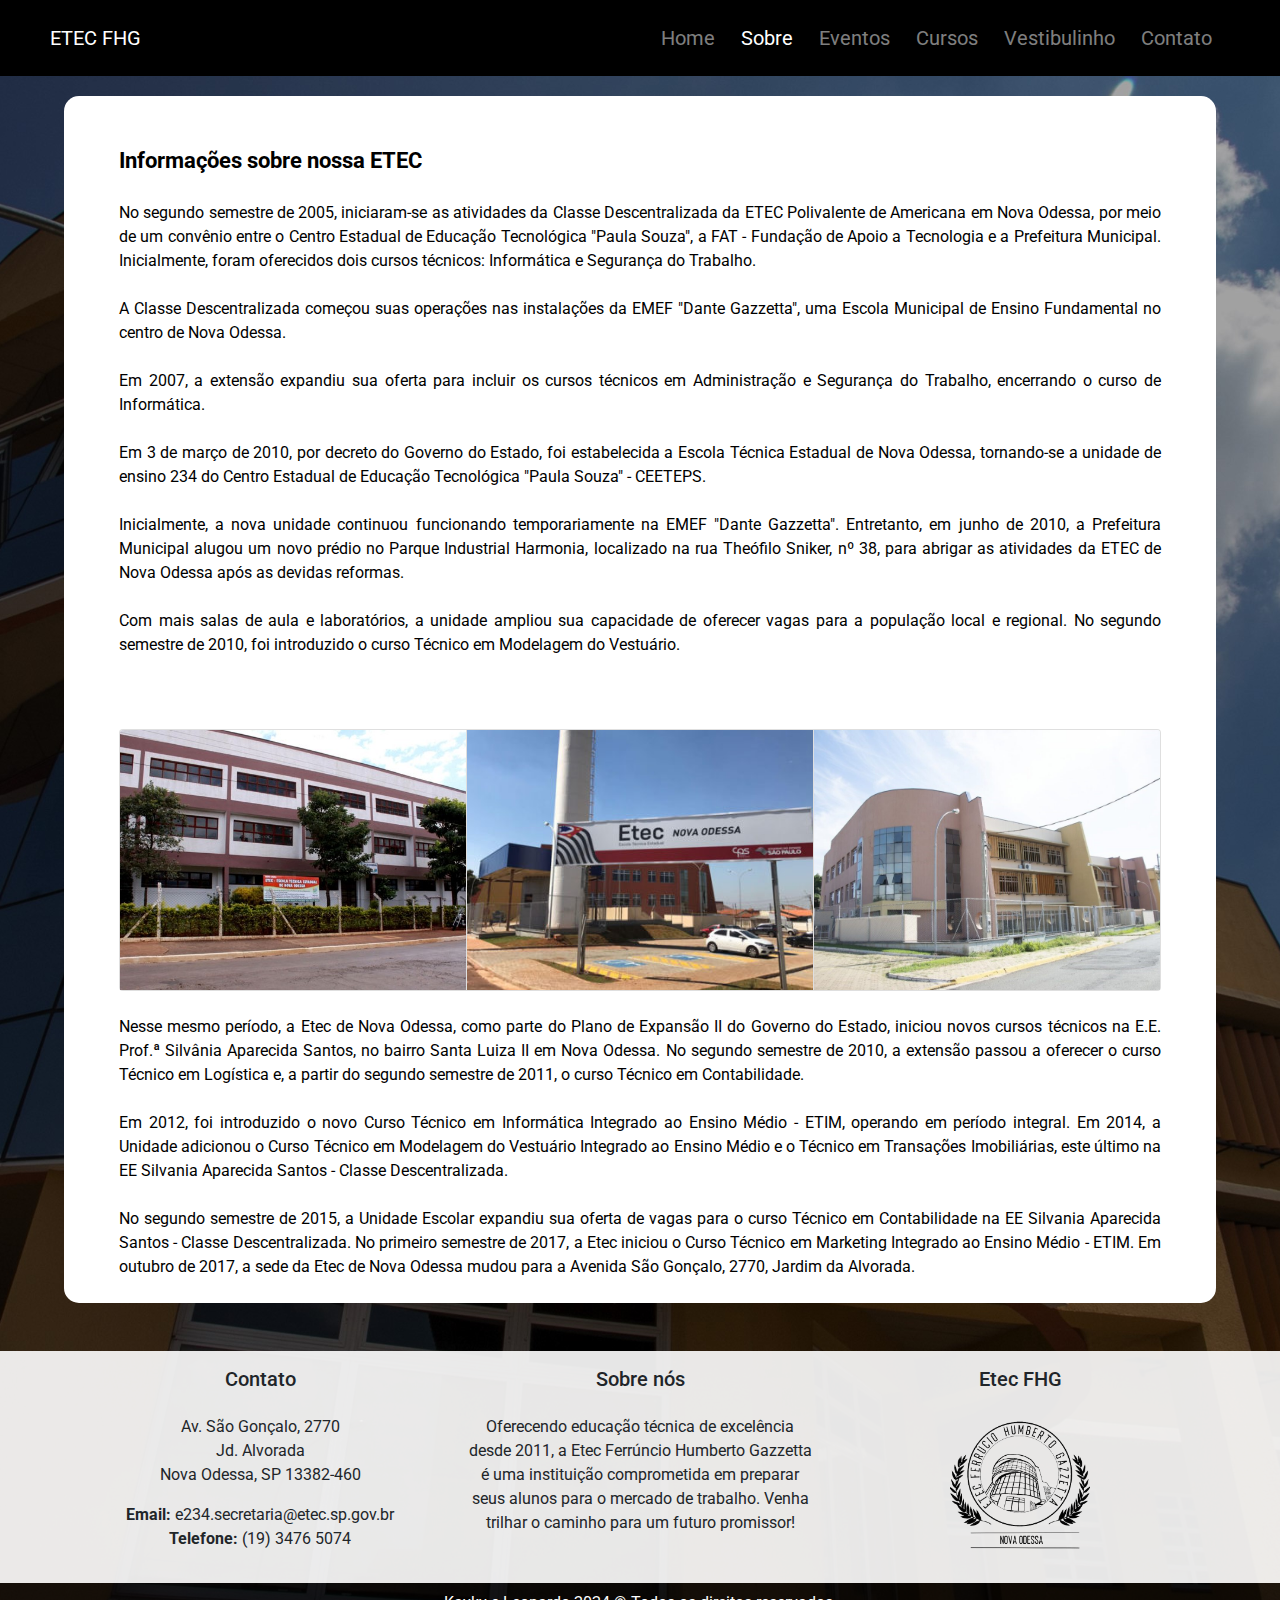
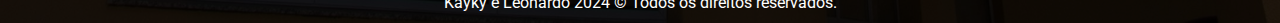
<file: sobre.html>
<!DOCTYPE html>
<html lang="pt-br">
<head>
  <meta charset="UTF-8">
  <meta name="viewport" content="width=device-width, initial-scale=1.0">
  <title>ETEC FHG</title>
  <link rel="icon" type="image/png" href="img/etec2.png">
  <link rel="stylesheet" href="style.css">
  <link rel="stylesheet" href="https://stackpath.bootstrapcdn.com/bootstrap/4.5.2/css/bootstrap.min.css">
  <link href="https://fonts.googleapis.com/css2?family=Roboto:wght@700&display=swap" rel="stylesheet">
  <style>
    body {
      background-image: url('img/etec.jpg'); 
      background-size: cover;
      background-position: center;
      min-height: 100vh;
      margin: 0;
      padding: 0;
    }
    .navbar {
      background-color: rgba(0, 0, 0, 0.7) !important; 
      position: fixed;
      width: 100%;
      z-index: 1000;
      padding-left: 50px ;
      padding-right: 50px;
      padding-top: 15px;
      padding-bottom: 15px;
      font-size: 20px;
      transition: 0.8s;
    }

    .navbar .nav-item {
      margin-right: 10px; 
    }
        
    .navbar:hover {
      transition: 0.8s;
      background-color: #000000 !important; 
    }
    .navbar .nav-link {
      color: #fff; 
    }
    .navbar .nav-link:hover {
      color: #fff; 
    }
    .content {
      padding-top: 50px;
    }

    .welcome-message h1 {
      font-size: 32px; 
      font-family: 'Roboto', sans-serif; 
      font-weight: bold; 
      color: #ffffff; 
    }
  </style>
</head>
<body>

<nav class="navbar navbar-expand-lg navbar-dark bg-dark">
  <a class="navbar-brand" href="#">ETEC FHG</a>
  <button class="navbar-toggler" type="button" data-toggle="collapse" data-target="#navbarNav" aria-controls="navbarNav" aria-expanded="false" aria-label="Toggle navigation">
    <span class="navbar-toggler-icon"></span>
  </button>
  <div class="collapse navbar-collapse" id="navbarNav">
    <ul class="navbar-nav ml-auto"> 
      <li class="nav-item ">
        <a class="nav-link" href="home.html">Home</a>
      </li>
      <li class="nav-item active">
        <a class="nav-link" href="sobre.html">Sobre<span class="sr-only"> (current)</span></a>
      </li>
      <li class="nav-item">
        <a class="nav-link" href="eventos.html">Eventos</a>
      </li>
      <li class="nav-item">
        <a class="nav-link" href="infra.html">Cursos</a>
      </li>
      <li class="nav-item">
        <a class="nav-link" href="vest.html">Vestibulinho</a>
      </li>
      <li class="nav-item">
        <a class="nav-link" href="contato.html">Contato</a>
      </li>
    </ul>
  </div>
</nav>
<br><br><br><br>

    <div class="marg">
        <div class="text"><br><br>
          <div class="titulo">Informações sobre nossa ETEC</div>
            <br>
            No segundo semestre de 2005, iniciaram-se as atividades da Classe Descentralizada da ETEC Polivalente de Americana em Nova Odessa, por meio de um convênio entre o Centro Estadual de Educação Tecnológica "Paula Souza", a FAT - Fundação de Apoio a Tecnologia e a Prefeitura Municipal. Inicialmente, foram oferecidos dois cursos técnicos: Informática e Segurança do Trabalho.
            <br><br>
            A Classe Descentralizada começou suas operações nas instalações da EMEF "Dante Gazzetta", uma Escola Municipal de Ensino Fundamental no centro de Nova Odessa.
            <br><br>
            Em 2007, a extensão expandiu sua oferta para incluir os cursos técnicos em Administração e Segurança do Trabalho, encerrando o curso de Informática.
            <br><br>
            Em 3 de março de 2010, por decreto do Governo do Estado, foi estabelecida a Escola Técnica Estadual de Nova Odessa, tornando-se a unidade de ensino 234 do Centro Estadual de Educação Tecnológica "Paula Souza" - CEETEPS.
            <br><br>
            Inicialmente, a nova unidade continuou funcionando temporariamente na EMEF "Dante Gazzetta". Entretanto, em junho de 2010, a Prefeitura Municipal alugou um novo prédio no Parque Industrial Harmonia, localizado na rua Theófilo Sniker, nº 38, para abrigar as atividades da ETEC de Nova Odessa após as devidas reformas.
            <br><br>
            Com mais salas de aula e laboratórios, a unidade ampliou sua capacidade de oferecer vagas para a população local e regional. No segundo semestre de 2010, foi introduzido o curso Técnico em Modelagem do Vestuário.<br><br>
            <br><br>
            <div class="secao">
                <div class="card-group">
                <div class="card">
                    <img src="img/etecvelha.jpg" class="card-img-top" alt="...">
                  
                </div>
                <div class="card">
                    <img src="img/etecnova.jpg" class="card-img-top" alt="...">
                    
                </div>
                <div class="card">
                    <img src="img/nova.jpeg" class="card-img-top" alt="...">
                    
                </div>
                </div>
        </div>
<br>
Nesse mesmo período, a Etec de Nova Odessa, como parte do Plano de Expansão II do Governo do Estado, iniciou novos cursos técnicos na E.E. Prof.ª Silvânia Aparecida Santos, no bairro Santa Luiza II em Nova Odessa. No segundo semestre de 2010, a extensão passou a oferecer o curso Técnico em Logística e, a partir do segundo semestre de 2011, o curso Técnico em Contabilidade.
<br><br>
Em 2012, foi introduzido o novo Curso Técnico em Informática Integrado ao Ensino Médio - ETIM, operando em período integral. Em 2014, a Unidade adicionou o Curso Técnico em Modelagem do Vestuário Integrado ao Ensino Médio e o Técnico em Transações Imobiliárias, este último na EE Silvania Aparecida Santos - Classe Descentralizada.
<br><br>
No segundo semestre de 2015, a Unidade Escolar expandiu sua oferta de vagas para o curso Técnico em Contabilidade na EE Silvania Aparecida Santos - Classe Descentralizada. No primeiro semestre de 2017, a Etec iniciou o Curso Técnico em Marketing Integrado ao Ensino Médio - ETIM. Em outubro de 2017, a sede da Etec de Nova Odessa mudou para a Avenida São Gonçalo, 2770, Jardim da Alvorada.
<br><br>      </div>
    </div>
<br><br>

<footer class="footer mt-auto py-3 bg-white" style="background-color: rgba(255, 255, 255, 0.9) !important;">
    <div class="container text-center text-black">
      <div class="row">
        <div class="col-md-4">
          <h5 class="mb-4">Contato</h5>
          <p>Av. São Gonçalo, 2770 <br>
            Jd. Alvorada <br>
            Nova Odessa, SP 13382-460
            </p>
            <p><strong>Email:</strong> e234.secretaria@etec.sp.gov.br<br>
              <strong>Telefone:</strong>  (19) 3476 5074</p>
      
        </div>
        <div class="col-md-4">
          <h5 class="mb-4">Sobre nós</h5>
          <p>Oferecendo educação técnica de excelência desde 2011, a Etec Ferrúncio Humberto Gazzetta é uma instituição comprometida em preparar seus alunos para o mercado de trabalho. Venha trilhar o caminho para um futuro promissor!</p>
        </div>
        <div class="col-md-4">
          <h5 class="mb-4">Etec FHG</h5>
         <a href="#"> <img src="img/etec2.png" width="40%" alt="Foto da Etec" class="img-fluid"></a>
        </div>
      </div>
    </div>
  </footer>
  
  <div class="footer-copyright py-2 text-center text-white" style="background-color: #232323; background-color: rgba(0, 0, 0, 0.6) !important; ">
    <div class="container">
     Kayky e Leonardo 2024 © Todos os direitos reservados.
    </div>
  </div>
  
  
  <script src="https://code.jquery.com/jquery-3.5.1.slim.min.js"></script>
  <script src="https://cdn.jsdelivr.net/npm/@popperjs/core@2.5.3/dist/umd/popper.min.js"></script>
  <script src="https://stackpath.bootstrapcdn.com/bootstrap/4.5.2/js/bootstrap.min.js"></script>
  </body>
  </html>
</file>
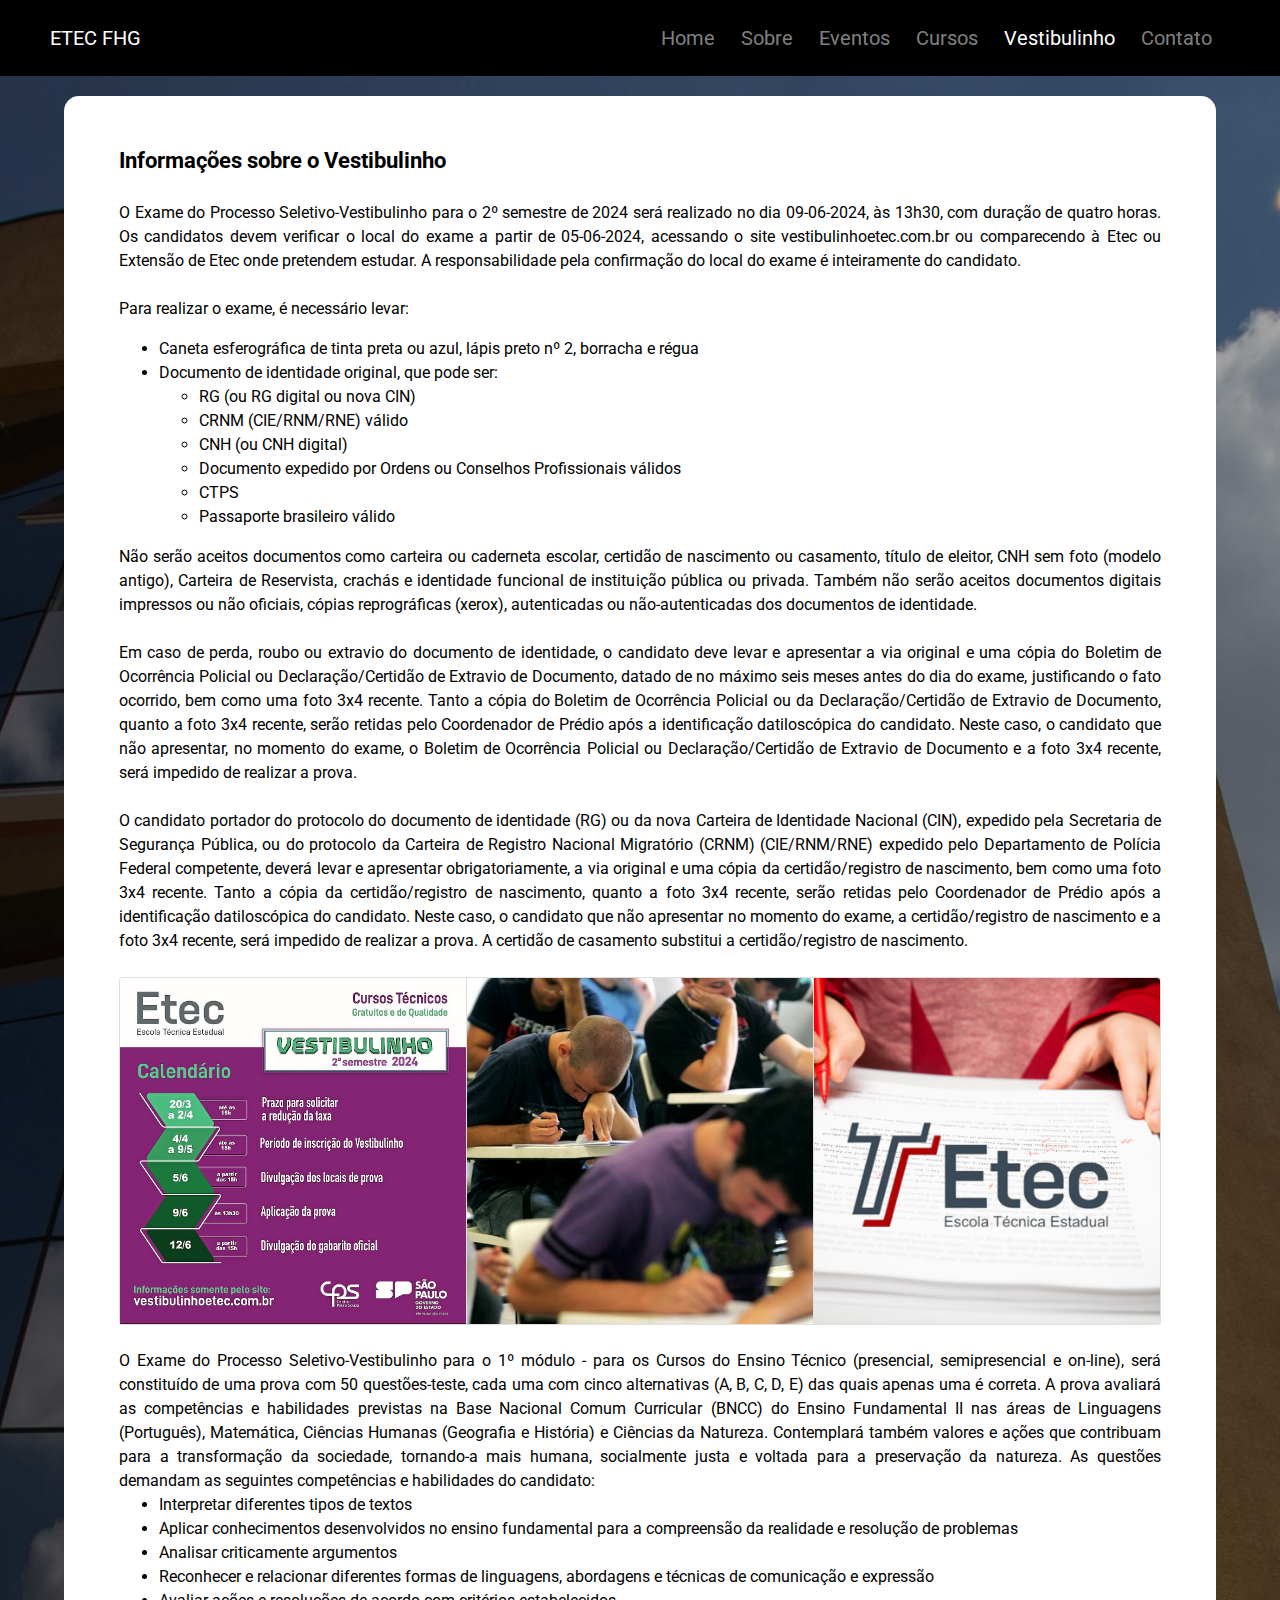
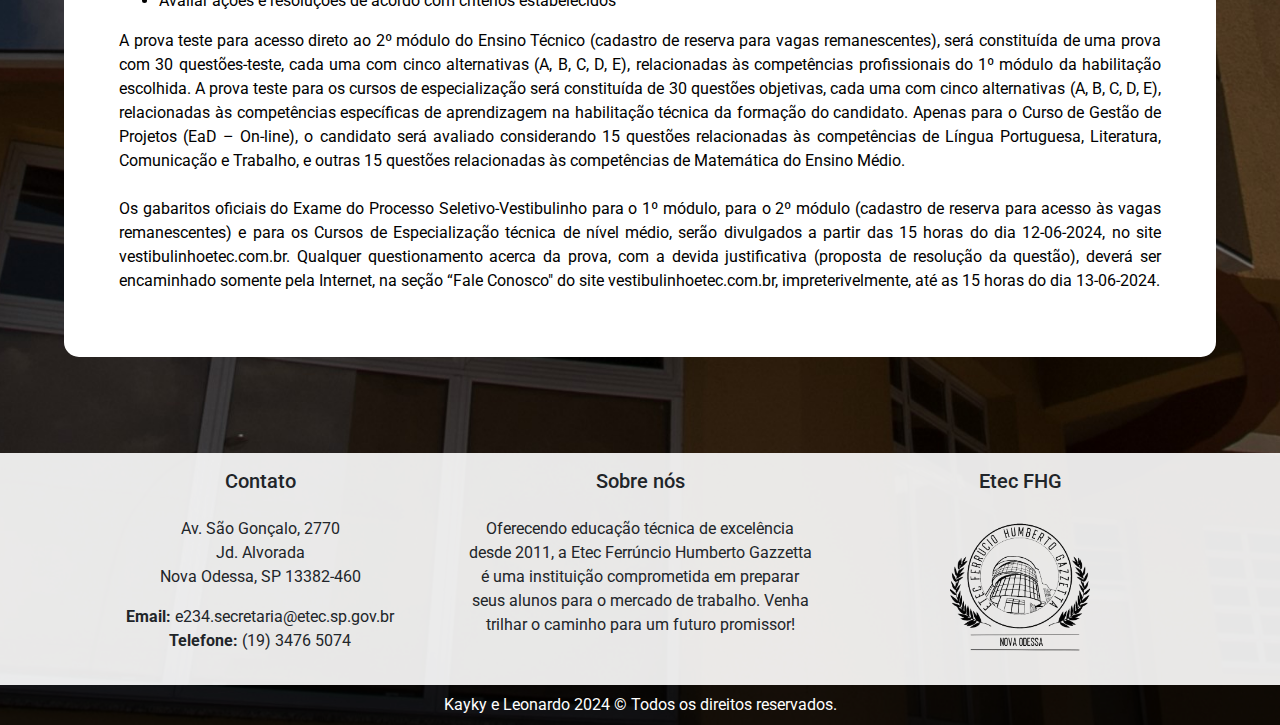
<file: vest.html>
<!DOCTYPE html>
<html lang="pt-br">
<head>
  <meta charset="UTF-8">
  <meta name="viewport" content="width=device-width, initial-scale=1.0">
  <title>ETEC FHG</title>
  <link rel="icon" type="image/png" href="img/etec2.png">
  <link rel="stylesheet" href="style.css">
  <link rel="stylesheet" href="https://stackpath.bootstrapcdn.com/bootstrap/4.5.2/css/bootstrap.min.css">
  <link href="https://fonts.googleapis.com/css2?family=Roboto:wght@700&display=swap" rel="stylesheet">
  <style>
    body {
      background-image: url('img/etec.jpg'); 
      background-size: cover;
      background-position: center;
      min-height: 100vh;
      margin: 0;
      padding: 0;
    }
    .navbar {
      background-color: rgba(0, 0, 0, 0.7) !important; 
      position: fixed;
      width: 100%;
      z-index: 1000;
      padding-left: 50px ;
      padding-right: 50px;
      padding-top: 15px;
      padding-bottom: 15px;
      font-size: 20px;
      transition: 0.8s;
    }

    .navbar .nav-item {
      margin-right: 10px; 
    }
        
    .navbar:hover {
      transition: 0.8s;
      background-color: #000000 !important; 
    }
    .navbar .nav-link {
      color: #fff; 
    }
    .navbar .nav-link:hover {
      color: #fff; 
    }
    .content {
      padding-top: 50px;
    }

    .welcome-message h1 {
      font-size: 32px; 
      font-family: 'Roboto', sans-serif; 
      font-weight: bold; 
      color: #ffffff; 
    }
  </style>
</head>
<body>

<nav class="navbar navbar-expand-lg navbar-dark bg-dark">
  <a class="navbar-brand" href="#">ETEC FHG</a>
  <button class="navbar-toggler" type="button" data-toggle="collapse" data-target="#navbarNav" aria-controls="navbarNav" aria-expanded="false" aria-label="Toggle navigation">
    <span class="navbar-toggler-icon"></span>
  </button>
  <div class="collapse navbar-collapse" id="navbarNav">
    <ul class="navbar-nav ml-auto"> 
      <li class="nav-item ">
        <a class="nav-link" href="home.html">Home</a>
      </li>
      <li class="nav-item">
        <a class="nav-link" href="sobre.html">Sobre</a>
      </li>
      <li class="nav-item">
        <a class="nav-link" href="eventos.html">Eventos</a>
      </li>
      <li class="nav-item ">
        <a class="nav-link" href="infra.html">Cursos</a>
      </li>
      <li class="nav-item active">
        <a class="nav-link" href="vest.html">Vestibulinho<span class="sr-only"> (current)</span></a>
      </li>
      <li class="nav-item">
        <a class="nav-link" href="contato.html">Contato</a>
      </li>
    </ul>
  </div>
</nav>
<br><br><br><br>
<div class="marg">
  <div class="text"><br><br>
    <div class="titulo">Informações sobre o Vestibulinho</div><br>
    <p>O Exame do Processo Seletivo-Vestibulinho para o 2º semestre de 2024 será realizado no dia 09-06-2024, às 13h30, com duração de quatro horas. Os candidatos devem verificar o local do exame a partir de 05-06-2024, acessando o site vestibulinhoetec.com.br ou comparecendo à Etec ou Extensão de Etec onde pretendem estudar. A responsabilidade pela confirmação do local do exame é inteiramente do candidato.<br><br>
      Para realizar o exame, é necessário levar:<br>
      <ul>
          <li>Caneta esferográfica de tinta preta ou azul, lápis preto nº 2, borracha e régua</li>
          <li>Documento de identidade original, que pode ser:
              <ul>
                  <li>RG (ou RG digital ou nova CIN)</li>
                  <li>CRNM (CIE/RNM/RNE) válido</li>
                  <li>CNH (ou CNH digital)</li>
                  <li>Documento expedido por Ordens ou Conselhos Profissionais válidos</li>
                  <li>CTPS</li>
                  <li>Passaporte brasileiro válido</li>
              </ul>
          </li>
      </ul>
      Não serão aceitos documentos como carteira ou caderneta escolar, certidão de nascimento ou casamento, título de eleitor, CNH sem foto (modelo antigo), Carteira de Reservista, crachás e identidade funcional de instituição pública ou privada. Também não serão aceitos documentos digitais impressos ou não oficiais, cópias reprográficas (xerox), autenticadas ou não-autenticadas dos documentos de identidade.<br><br>
      Em caso de perda, roubo ou extravio do documento de identidade, o candidato deve levar e apresentar a via original e uma cópia do Boletim de Ocorrência Policial ou Declaração/Certidão de Extravio de Documento, datado de no máximo seis meses antes do dia do exame, justificando o fato ocorrido, bem como uma foto 3x4 recente. Tanto a cópia do Boletim de Ocorrência Policial ou da Declaração/Certidão de Extravio de Documento, quanto a foto 3x4 recente, serão retidas pelo Coordenador de Prédio após a identificação datiloscópica do candidato. Neste caso, o candidato que não apresentar, no momento do exame, o Boletim de Ocorrência Policial ou Declaração/Certidão de Extravio de Documento e a foto 3x4 recente, será impedido de realizar a prova.<br><br>
      O candidato portador do protocolo do documento de identidade (RG) ou da nova Carteira de Identidade Nacional (CIN), expedido pela Secretaria de Segurança Pública, ou do protocolo da Carteira de Registro Nacional Migratório (CRNM) (CIE/RNM/RNE) expedido pelo Departamento de Polícia Federal competente, deverá levar e apresentar obrigatoriamente, a via original e uma cópia da certidão/registro de nascimento, bem como uma foto 3x4 recente. Tanto a cópia da certidão/registro de nascimento, quanto a foto 3x4 recente, serão retidas pelo Coordenador de Prédio após a identificação datiloscópica do candidato. Neste caso, o candidato que não apresentar no momento do exame, a certidão/registro de nascimento e a foto 3x4 recente, será impedido de realizar a prova. A certidão de casamento substitui a certidão/registro de nascimento.<br><br>
      <div class="secao">
        <div class="card-group">
        <div class="card">
            <img src="img/cartaz.jpeg" class="card-img-top" alt="...">
          
        </div>
        <div class="card">
            <img src="img/pessoas.jpg" class="card-img-top" alt="...">
            
        </div>
        <div class="card">
            <img src="img/quadr.png" class="card-img-top" alt="...">
            
        </div>
        </div>
</div> <br>
      O Exame do Processo Seletivo-Vestibulinho para o 1º módulo - para os Cursos do Ensino Técnico (presencial, semipresencial e on-line), será constituído de uma prova com 50 questões-teste, cada uma com cinco alternativas (A, B, C, D, E) das quais apenas uma é correta. A prova avaliará as competências e habilidades previstas na Base Nacional Comum Curricular (BNCC) do Ensino Fundamental II nas áreas de Linguagens (Português), Matemática, Ciências Humanas (Geografia e História) e Ciências da Natureza. Contemplará também valores e ações que contribuam para a transformação da sociedade, tornando-a mais humana, socialmente justa e voltada para a preservação da natureza. As questões demandam as seguintes competências e habilidades do candidato:<br>
      <ul>
          <li>Interpretar diferentes tipos de textos</li>
          <li>Aplicar conhecimentos desenvolvidos no ensino fundamental para a compreensão da realidade e resolução de problemas</li>
          <li>Analisar criticamente argumentos</li>
          <li>Reconhecer e relacionar diferentes formas de linguagens, abordagens e técnicas de comunicação e expressão</li>
          <li>Avaliar ações e resoluções de acordo com critérios estabelecidos</li>
      </ul>
      A prova teste para acesso direto ao 2º módulo do Ensino Técnico (cadastro de reserva para vagas remanescentes), será constituída de uma prova com 30 questões-teste, cada uma com cinco alternativas (A, B, C, D, E), relacionadas às competências profissionais do 1º módulo da habilitação escolhida. A prova teste para os cursos de especialização será constituída de 30 questões objetivas, cada uma com cinco alternativas (A, B, C, D, E), relacionadas às competências específicas de aprendizagem na habilitação técnica da formação do candidato. Apenas para o Curso de Gestão de Projetos (EaD – On-line), o candidato será avaliado considerando 15 questões relacionadas às competências de Língua Portuguesa, Literatura, Comunicação e Trabalho, e outras 15 questões relacionadas às competências de Matemática do Ensino Médio.<br><br>
      Os gabaritos oficiais do Exame do Processo Seletivo-Vestibulinho para o 1º módulo, para o 2º módulo (cadastro de reserva para acesso às vagas remanescentes) e para os Cursos de Especialização técnica de nível médio, serão divulgados a partir das 15 horas do dia 12-06-2024, no site vestibulinhoetec.com.br. Qualquer questionamento acerca da prova, com a devida justificativa (proposta de resolução da questão), deverá ser encaminhado somente pela Internet, na seção “Fale Conosco" do site vestibulinhoetec.com.br, impreterivelmente, até as 15 horas do dia 13-06-2024.</p>
           </div><br><BR>
</div>
<br><br>
<br><br>

<footer class="footer mt-auto py-3 bg-white" style="background-color: rgba(255, 255, 255, 0.9) !important;">
    <div class="container text-center text-black">
      <div class="row">
        <div class="col-md-4">
          <h5 class="mb-4">Contato</h5>
          <p>Av. São Gonçalo, 2770 <br>
            Jd. Alvorada <br>
            Nova Odessa, SP 13382-460
            </p>
            <p><strong>Email:</strong> e234.secretaria@etec.sp.gov.br<br>
              <strong>Telefone:</strong>  (19) 3476 5074</p>
      
        </div>
        <div class="col-md-4">
          <h5 class="mb-4">Sobre nós</h5>
          <p>Oferecendo educação técnica de excelência desde 2011, a Etec Ferrúncio Humberto Gazzetta é uma instituição comprometida em preparar seus alunos para o mercado de trabalho. Venha trilhar o caminho para um futuro promissor!</p>
        </div>
        <div class="col-md-4">
          <h5 class="mb-4">Etec FHG</h5>
         <a href="#"> <img src="img/etec2.png" width="40%" alt="Foto da Etec" class="img-fluid"></a>
        </div>
      </div>
    </div>
  </footer>
  
  <div class="footer-copyright py-2 text-center text-white" style="background-color: #232323; background-color: rgba(0, 0, 0, 0.6) !important; ">
    <div class="container">
     Kayky e Leonardo 2024 © Todos os direitos reservados.
    </div>
  </div>
  
  
  <script src="https://code.jquery.com/jquery-3.5.1.slim.min.js"></script>
  <script src="https://cdn.jsdelivr.net/npm/@popperjs/core@2.5.3/dist/umd/popper.min.js"></script>
  <script src="https://stackpath.bootstrapcdn.com/bootstrap/4.5.2/js/bootstrap.min.js"></script>
  </body>
  </html>
</file>
<file: estilo.css>
body {font-family: Arial, Helvetica, sans-serif;}


input[type=text], input[type=password] {
  width: 100%;
  padding: 12px 20px;
  margin: 8px 0;
  display: inline-block;
  border: 1px solid #ccc;
  box-sizing: border-box;
}


button {
  background-color: #828282;
  color: white;
  padding: 14px 20px;
  margin: 8px 0;
  border: none;
  cursor: pointer;
  width: 100%;
}

button:hover {
  opacity: 0.8;
}


.cancelbtn {
  width: auto;
  padding: 10px 18px;
  background-color: #f44336;
}


.imgcontainer {
  text-align: center;
  margin: 24px 0 12px 0;
  position: relative;
}

img.avatar {
  width: 40%;
  border-radius: 50%;
}

.container {
  padding: 16px;
}

span.psw {
  float: right;
  padding-top: 16px;
}


.modal {
  display: none; 
  position: fixed; 
  z-index: 1;
  left: 0;
  top: 0;
  width: 100%;
  height: 100%; 
  overflow: auto; 
  background-color: rgb(0,0,0); 
  background-color: rgba(0,0,0,0.4);
  padding-top:0px;
   overflow:hidden;
}


.modal-content {
  background-color: #fefefe;
  margin: 1% auto 15% auto;
  border: 1px solid #888;
  width: 43%; 
 
}


.close {
  position: absolute;
  right: 25px;
  top: 0;
  color: #000;
  font-size: 35px;
  font-weight: bold;
}

.close:hover,
.close:focus {
  color: red;
  cursor: pointer;
}


.animate {
  -webkit-animation: animatezoom 0.6s;
  animation: animatezoom 0.6s
}

@-webkit-keyframes animatezoom {
  from {-webkit-transform: scale(0)} 
  to {-webkit-transform: scale(1)}
}
  
@keyframes animatezoom {
  from {transform: scale(0)} 
  to {transform: scale(1)}
}


@media screen and (max-width: 300px) {
  span.psw {
     display: block;
     float: none;
  }
  .cancelbtn {
     width: 100%;
  }
}

.logtxt {
	margin-top: 5%;
	
}

.logtxt p{
	font-size: 30px;
  font-family: Streamster;
}

.buttonalign {
	text-align: center;
	margin-top: 5%;
}



img {
  mix-blend-mode:multiply
}
</file>
<file: style.css>
.marg {

    background-color: white;
    border-radius: 15px;
    margin-left: 5%;
    margin-right: 5%;
    padding-right: 10px;
    padding-left: 10px;
}

.text {
    margin-left: 30px;
    margin-right: 30px;
    padding-right: 15px;
    padding-left: 15px;
    color: black;
    align-items: justify;
    text-align: justify;
}

.titulo{

    font-size: 22px;
    font-weight: bolder;
}
</file>
